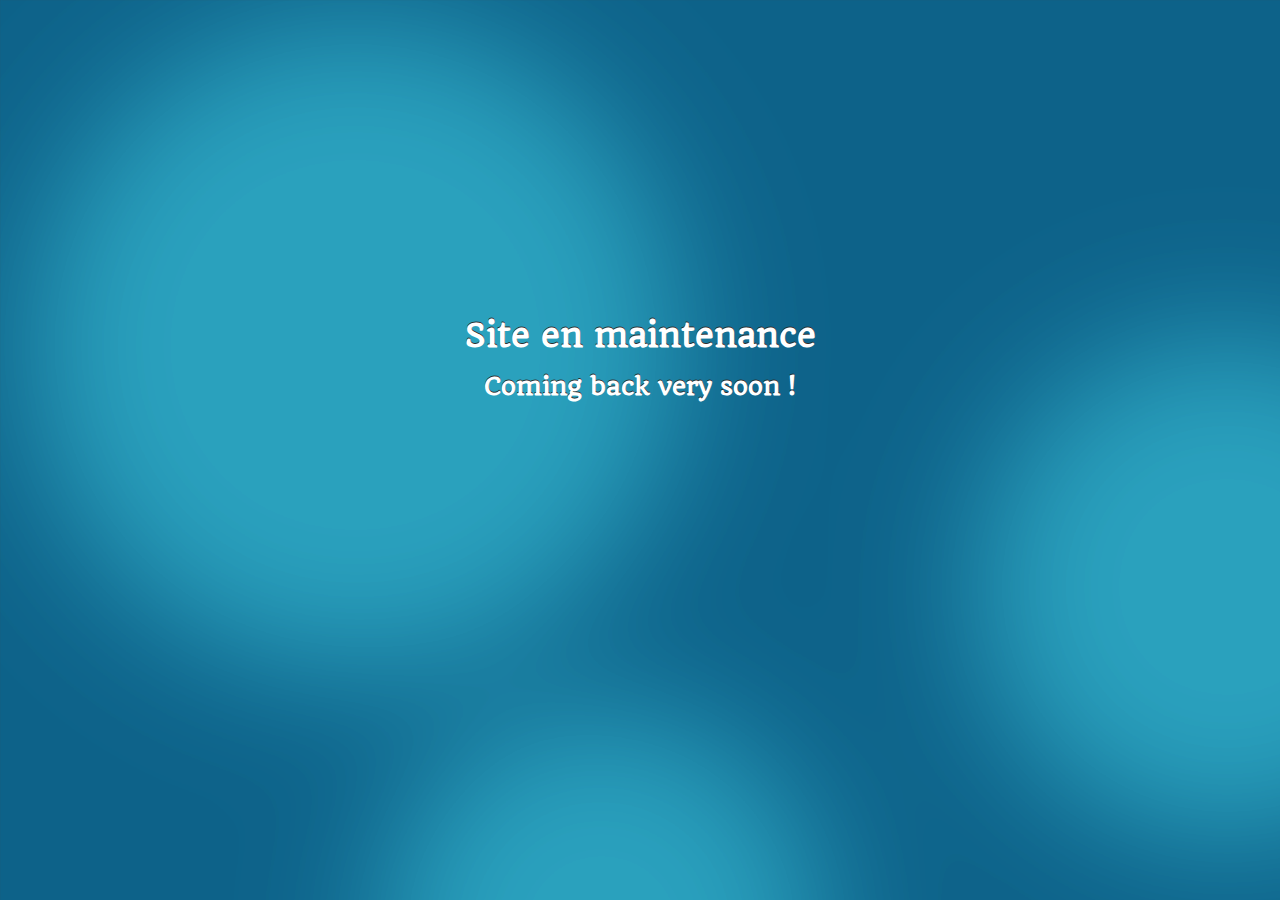
<file: index.html>
<!DOCTYPE html>
<html>
  <head>
    <title>Lionel Thonon - Accueil</title>
    <link rel="stylesheet" href="style.css">
    <!-- Police Titres: Quando-->
    <link href="http://fonts.googleapis.com/css?family=Quando" rel="stylesheet" type="text/css">
    <!-- Police Textes: Open Sans 400, 300, 600, 400 italique, 600 italique, 300 italique-->
    <link href="http://fonts.googleapis.com/css?family=Open+Sans:400,300,600,400italic,600italic,300italic" rel="stylesheet" type="text/css">
    <meta charset="UTF-8">
    <meta http-equiv="X-UA-Compatible" content="IE=edge,chrome=1">
    <meta name="description" content="Site internet personnel de Lionel Thonon">
    <meta name="viewport" content="width=device-width, initial-scale=1">
  </head>
  <body>
      
      <div id="fb-root"></div>
    <script>(function(d, s, id) {
      var js, fjs = d.getElementsByTagName(s)[0];
      if (d.getElementById(id)) return;
      js = d.createElement(s); js.id = id;
      js.src = "//connect.facebook.net/fr_FR/sdk.js#xfbml=1&version=v2.0";
      fjs.parentNode.insertBefore(js, fjs);
    }(document, 'script', 'facebook-jssdk'));</script>
      
      <div id="main">
        <h1 class="trans">Site en maintenance</h1>
        <h2 class="trans">Coming back very soon !</h2>
        <div class="fb-share-button" data-href="http://www.lionel-thonon.be/" data-layout="button_count"></div>
      </div>
      <div class="img"></div>
        <script src="main.js"></script>
    </body>
</html>
</file>
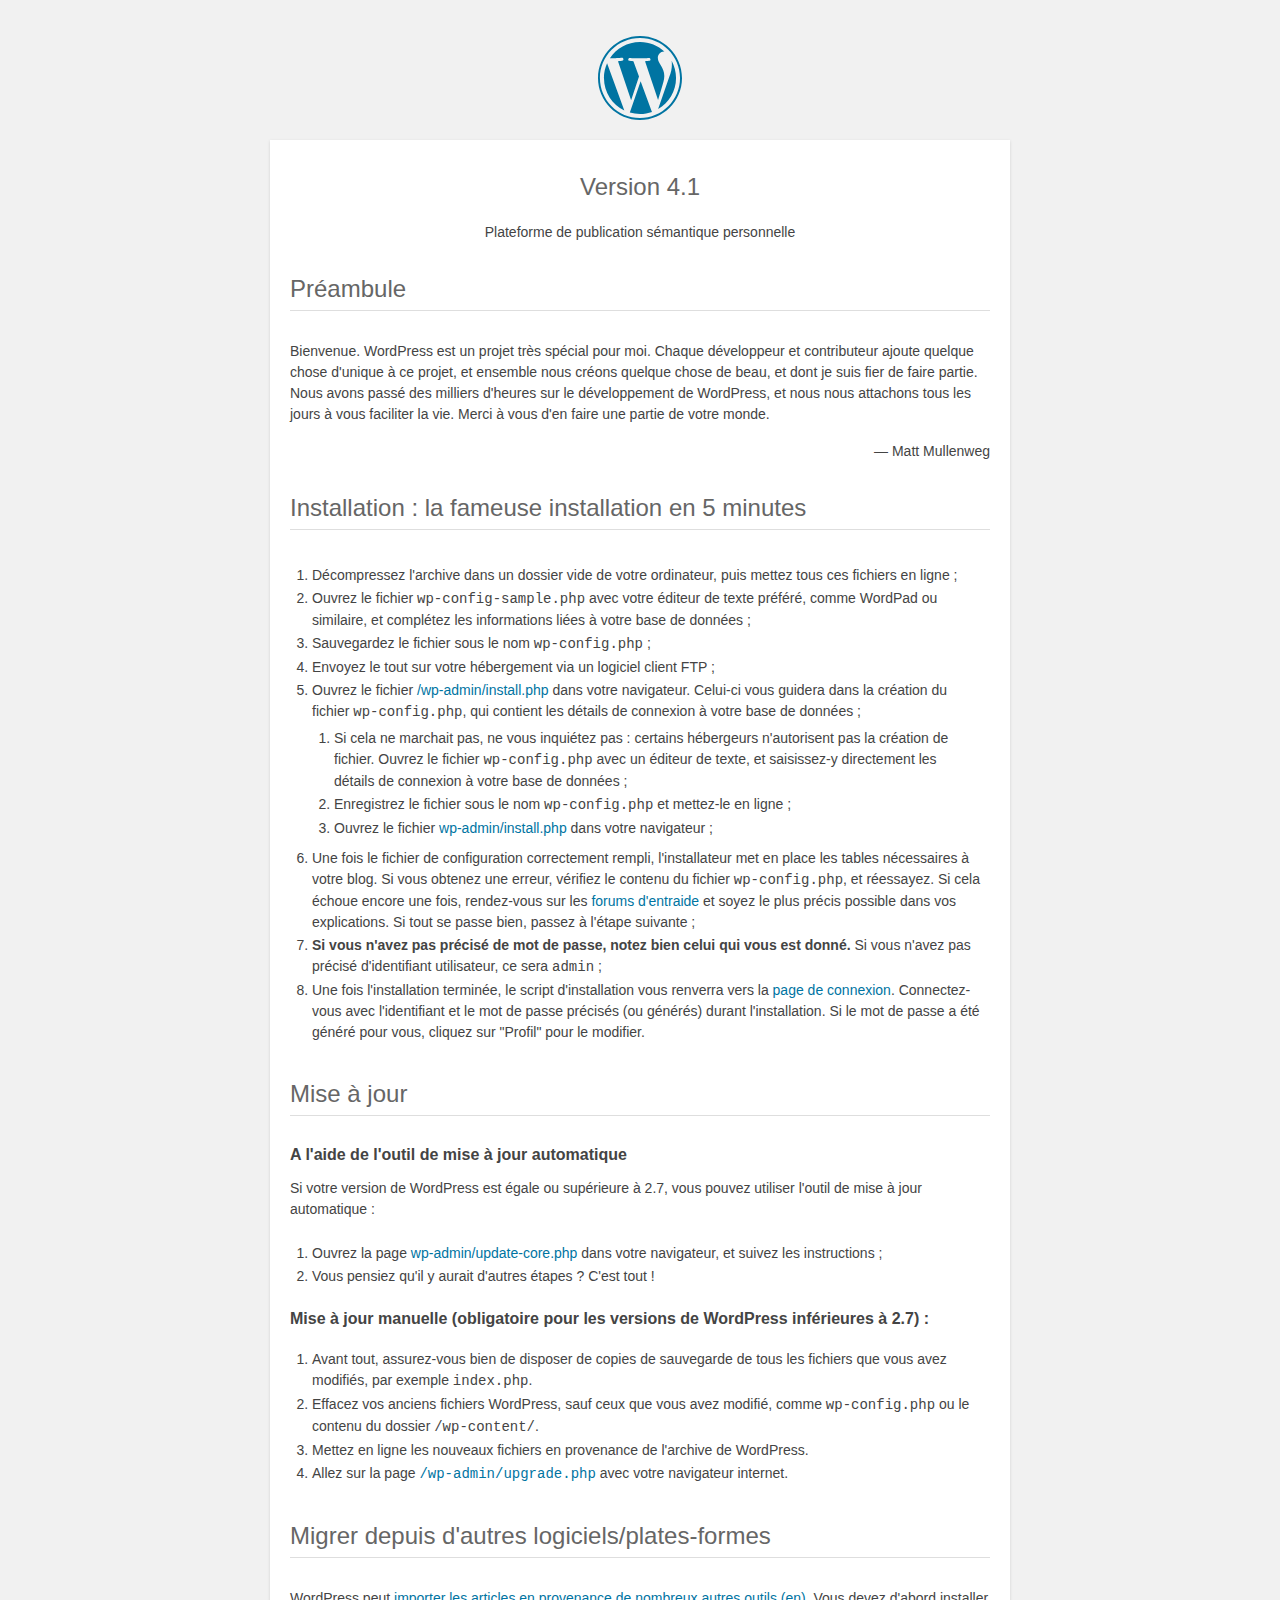
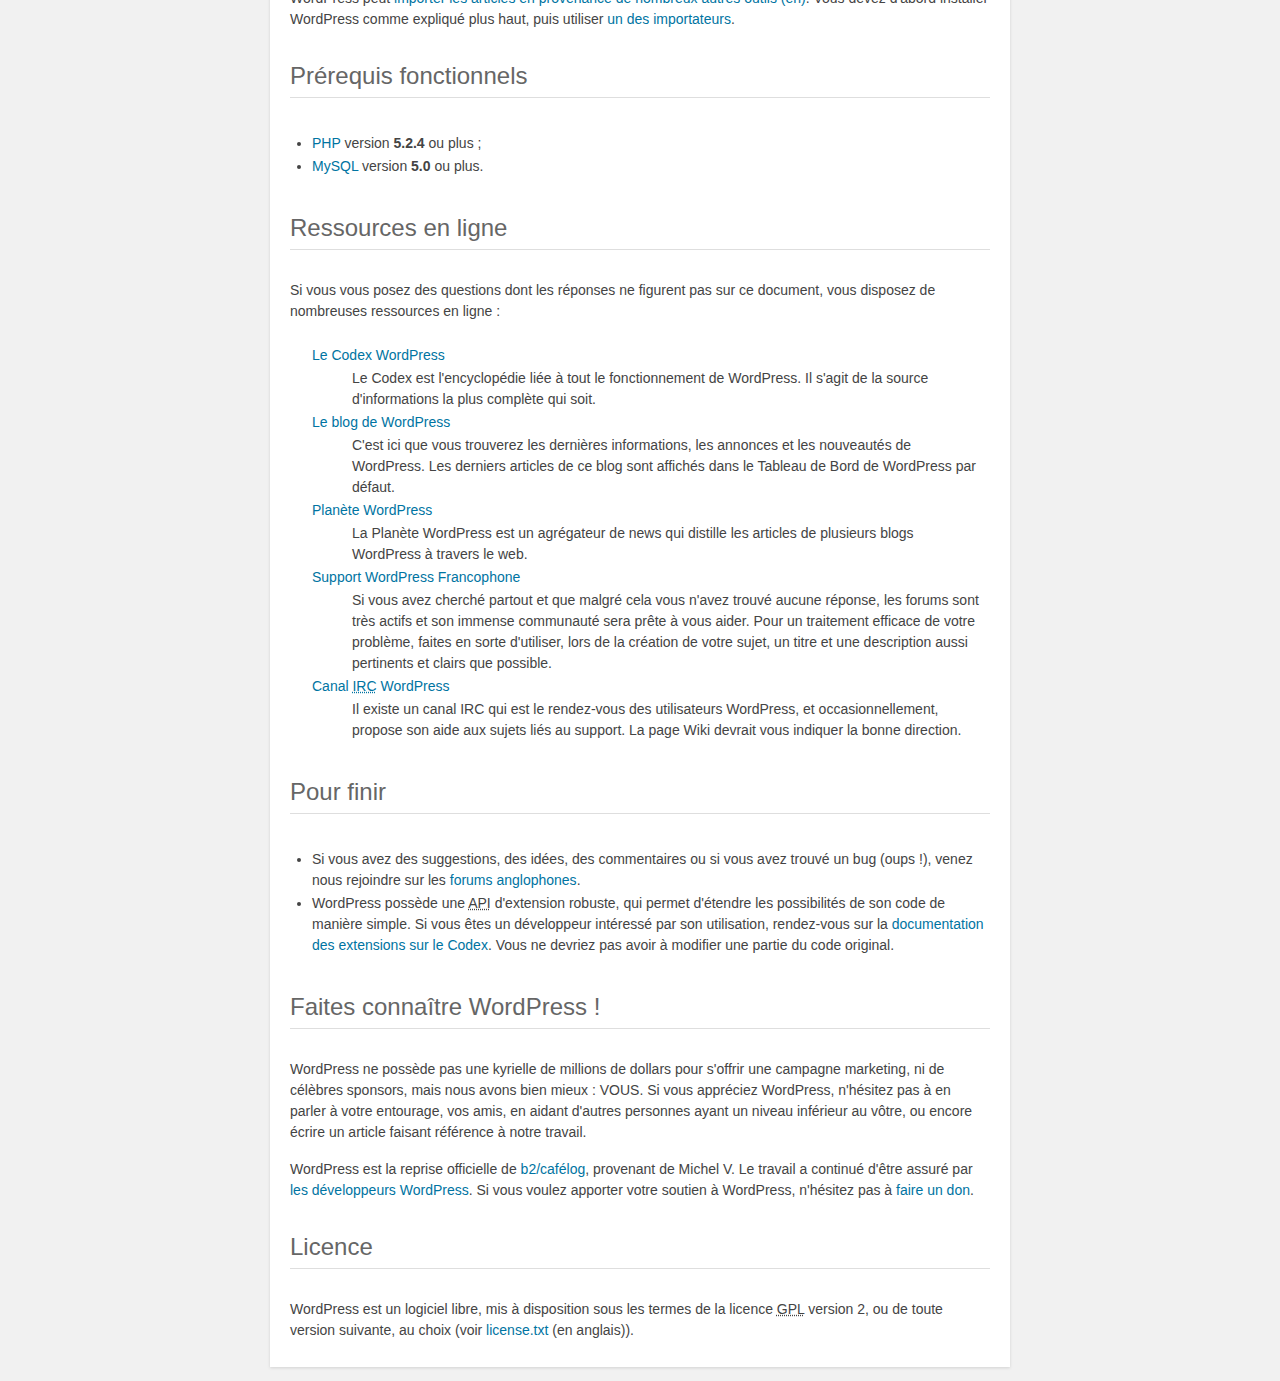
<file: readme.html>
<!DOCTYPE html> 
<html> 
<head>
    <meta name="viewport" content="width=device-width" /> 
	<meta http-equiv="Content-Type" content="text/html; charset=utf-8" />
	<title>WordPress &#8250; À lire</title>
	<link rel="stylesheet" href="wp-admin/css/install.css?ver=20100228" type="text/css" />
</head>
<body>
<h1 id="logo">
	<a href="https://wordpress.org/"><img alt="WordPress" src="wp-admin/images/wordpress-logo.png" /></a> 
	<br />Version 4.1

</h1>
<p style="text-align: center">Plateforme de publication sémantique personnelle</p>

<h1>Préambule</h1>
<p>Bienvenue. WordPress est un projet très spécial pour moi. Chaque développeur et contributeur ajoute quelque chose d'unique à ce projet, et ensemble nous créons quelque chose de beau, et dont je suis fier de faire partie. Nous avons passé des milliers d'heures sur le développement de WordPress, et nous nous attachons tous les jours à vous faciliter la vie. Merci à vous d'en faire une partie de votre monde.</p>
<p style="text-align: right">&#8212; Matt Mullenweg</p>

<h1>Installation : la fameuse installation en 5 minutes</h1>
<ol>
	<li>Décompressez l'archive dans un dossier vide de votre ordinateur, puis mettez tous ces fichiers en ligne ;</li>
	<li>Ouvrez le fichier <code>wp-config-sample.php</code> avec votre éditeur de texte préféré, comme WordPad ou similaire, et complétez les informations liées à votre base de données ;</li>
	<li>Sauvegardez le fichier sous le nom <code>wp-config.php</code> ;</li>
	<li>Envoyez le tout sur votre hébergement via un logiciel client FTP ;</li>
	<li>Ouvrez le fichier <span class="file"><a href="wp-admin/install.php">/wp-admin/install.php</a></span> dans votre navigateur. Celui-ci vous guidera dans la création du fichier <code>wp-config.php</code>, qui contient les détails de connexion à votre base de données ;
		<ol>
			<li>Si cela ne marchait pas, ne vous inquiétez pas : certains hébergeurs n'autorisent pas la création de fichier. Ouvrez le fichier <code>wp-config.php</code> avec un éditeur de texte, et saisissez-y directement les détails de connexion à votre base de données ;</li>
			<li>Enregistrez le fichier sous le nom <code>wp-config.php</code> et mettez-le en ligne ;</li>
			<li>Ouvrez le fichier  <span class="file"><a href="wp-admin/install.php">wp-admin/install.php</a></span> dans votre navigateur ;</li>
		</ol>
	</li>
	<li>Une fois le fichier de configuration correctement rempli, l'installateur met en place les tables nécessaires à votre blog. Si vous obtenez une erreur, vérifiez le contenu du fichier <span class="file"><code>wp-config.php</code></span>, et réessayez. Si cela échoue encore une fois, rendez-vous sur les <a href="http://www.WordPress-fr.net/support/">forums d'entraide</a> et soyez le plus précis possible dans vos explications. Si tout se passe bien, passez à l'étape suivante ;</li>
	<li><strong>Si vous n'avez pas précisé de mot de passe, notez bien celui qui vous est donné.</strong> Si vous n'avez pas précisé d'identifiant utilisateur, ce sera <code>admin</code> ;</li>
	<li>Une fois l'installation terminée, le script d'installation vous renverra vers la <a href="wp-login.php">page de connexion</a>. Connectez-vous avec l'identifiant et le mot de passe précisés (ou générés) durant l'installation. Si le mot de passe a été généré pour vous, cliquez sur "Profil" pour le modifier.</li>
</ol>

<h1>Mise à jour</h1>
<h2>A l'aide de l'outil de mise à jour automatique</h2>
<p>Si votre version de WordPress est égale ou supérieure à 2.7, vous pouvez utiliser l'outil de mise à jour automatique&nbsp;:</p>
<ol>
	<li>Ouvrez la page <span class="file"><a href="wp-admin/update-core.php">wp-admin/update-core.php</a></span> dans votre navigateur, et suivez les instructions&nbsp;;</li>
	<li>Vous pensiez qu'il y aurait d'autres étapes ? C'est tout !</li>
</ol>

<h2>Mise à jour manuelle (obligatoire pour les versions de WordPress inférieures à 2.7) :</h2>
<ol>
	<li>Avant tout, assurez-vous bien de disposer de copies de sauvegarde de tous les fichiers que vous avez modifiés, par exemple <code>index.php</code>.</li>
	<li>Effacez vos anciens fichiers WordPress, sauf ceux que vous avez modifié, comme <span class="file"><code>wp-config.php</code></span> ou le contenu du dossier <span class="file"><code>/wp-content/</code></span>.</li>
	<li>Mettez en ligne les nouveaux fichiers en provenance de l'archive de WordPress.</li>
	<li>Allez sur la page <code><span class="file"><a href="wp-admin/upgrade.php">/wp-admin/upgrade.php</a></span></code> avec votre navigateur internet.</li>
</ol>

<h1>Migrer depuis d'autres logiciels/plates-formes</h1> 
<p>WordPress peut <a href="http://codex.wordpress.org/Importing_Content">importer les articles en provenance de nombreux autres outils (en)</a>. Vous devez d'abord installer WordPress comme expliqué plus haut, puis utiliser <a href="wp-admin/import.php" title="Importer dans WordPress">un des importateurs</a>.</p>

<h1>Prérequis fonctionnels</h1> 
<ul>
	<li><a href="http://php.net/">PHP</a> version <strong>5.2.4</strong> ou plus ;</li>
	<li><a href="http://www.mysql.com/">MySQL</a> version <strong>5.0</strong> ou plus.</li>
</ul>

<h1>Ressources en ligne</h1>
<p>Si vous vous posez des questions dont les réponses ne figurent pas sur ce document, vous disposez de nombreuses ressources en ligne :</p>
<dl>
	<dt><a href="http://codex.wordpress.org/">Le Codex WordPress</a></dt>
		<dd>Le Codex est l'encyclopédie liée à tout le fonctionnement de WordPress. Il s'agit de la source d'informations la plus complète qui soit.</dd>
	<dt><a href="https://wordpress.org/blog/">Le blog de WordPress</a></dt>
		<dd>C'est ici que vous trouverez les dernières informations, les annonces et les nouveautés de WordPress. Les derniers articles de ce blog sont affichés dans le Tableau de Bord de WordPress par défaut.</dd>
	 <dt><a href="http://planet.wordpress.org/">Planète WordPress</a></dt>
		<dd>La Planète WordPress est un agrégateur de news qui distille les articles de plusieurs blogs WordPress à travers le web.</dd>
	<dt><a href="http://wordpress-fr.net/support/">Support WordPress Francophone</a></dt>
		<dd>Si vous avez cherché partout et que malgré cela vous n'avez trouvé aucune réponse, les forums sont très actifs et son immense communauté sera prête à vous aider. Pour un traitement efficace de votre problème, faites en sorte d'utiliser, lors de la création de votre sujet, un titre et une description aussi pertinents et clairs que possible.</dd>
	 <dt><a href="http://codex.wordpress.org/IRC">Canal <abbr title="Internet Relay Chat">IRC</abbr> WordPress</a></dt>
		<dd>Il existe un canal IRC qui est le rendez-vous des utilisateurs WordPress, et occasionnellement, propose son aide aux sujets liés au support. La page Wiki devrait vous indiquer la bonne direction.</dd>
</dl>

<h1>Pour finir</h1>
<ul>
	<li>Si vous avez des suggestions, des idées, des commentaires ou si vous avez trouvé un bug (oups !), venez nous rejoindre sur les <a href="https://wordpress.org/support/">forums anglophones</a>.</li>
	<li>WordPress possède une <abbr title="Application Programming Interface">API</abbr> d'extension robuste, qui permet d'étendre les possibilités de son code de manière simple. Si vous êtes un développeur intéressé par son utilisation, rendez-vous sur la <a href="http://codex.wordpress.org/Plugin_API">documentation des extensions sur le Codex</a>. Vous ne devriez pas avoir à modifier une partie du code original.</li>
</ul>

<h1>Faites connaître WordPress !</h1>
<p>WordPress ne possède pas une kyrielle de millions de dollars pour s'offrir une campagne marketing, ni de célèbres sponsors, mais nous avons bien mieux : VOUS. Si vous appréciez WordPress, n'hésitez pas à en parler à votre entourage, vos amis, en aidant d'autres personnes ayant un niveau inférieur au vôtre, ou encore écrire un article faisant référence à notre travail.</p>

<p>WordPress est la reprise officielle de <a href="http://cafelog.com/">b2/caf&eacute;log</a>, provenant de Michel V. Le travail a continué d'être assuré par <a href="https://wordpress.org/about/">les développeurs WordPress</a>. Si vous voulez apporter votre soutien à WordPress, n'hésitez pas à <a href="https://wordpress.org/donate/">faire un don</a>.</p>

<h1>Licence</h1>
<p>WordPress est un logiciel libre, mis à disposition sous les termes de la licence <abbr title="GNU Public License">GPL</abbr> version 2, ou de toute version suivante, au choix (voir <a href="license.txt">license.txt</a> (en anglais)).</p>

</body>
</html>
</file>
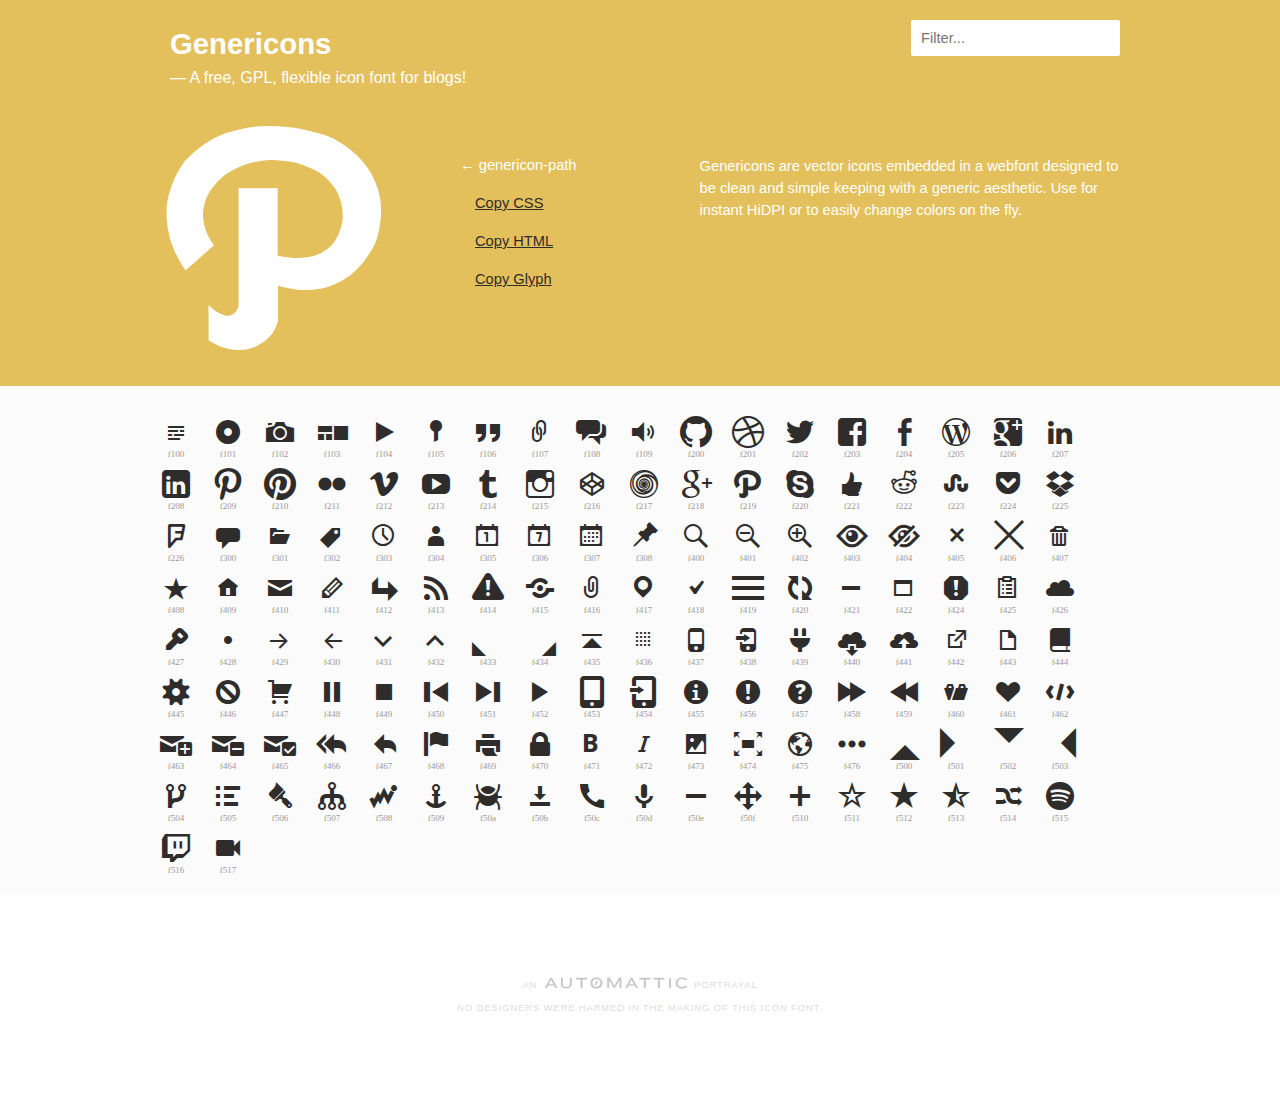
<file: wp-content/themes/twentyfifteen/genericons/example.html>
<!DOCTYPE html>
<html>
<head>
<title>Genericons</title>
<link rel="stylesheet" href="genericons.css">
<script type="text/javascript" src="https://ajax.googleapis.com/ajax/libs/jquery/1.7.2/jquery.min.js"></script>
<style type="text/css">
/**
 * Example page CSS
 */

body {
	font-family: sans-serif;
	line-height: 1.5;
	margin: 0;
	color: #2f2d2c;
	background: #fff;
	font-size: 11pt;
}

a {
	color: #2f2d2c;
}

h4 {
	margin-top: 40px;
}

#iconlist {
	clear: both;
	margin-bottom: 20px;
}

#iconlist div {
	padding: 10px;
	overflow: hidden;
	white-space: nowrap;
	font-size: 32px;
	line-height: 1;
	position: relative;
	width: 32px;
	height: 32px;
}

#iconlist div:before {
	margin-right: 20px;
}

#iconlist div:hover {
	cursor: pointer;
	color: #e4c05c;
}

#primary {
	background: #e4c05c;
	overflow: hidden;
}

#content {
	position: relative;
	color: #fff;
	max-width: 980px;
	padding: 0 10px;
	margin: 0 auto;
}

#icons {
	background: #fbfbfb;
}

#icons #iconlist {
	max-width: 980px;
	box-sizing: border-box;
	-moz-box-sizing:border-box;
	-webkit-box-sizing:border-box;
	padding: 20px 0;
	margin: 0 auto;
}

#glyph {
	float: left;
	width: 50%;
	box-sizing: border-box;
	-moz-box-sizing:border-box;
	-webkit-box-sizing:border-box;
	-ms-box-sizing:border-box;
	padding: 20px 0;
}

#glyph .info {
	float: right;
	width: 180px;
	padding: 36px 0 0 0;
}

#glyph .info a {
	color: #2f2d2c;
	display: block;
	padding: 8px 0 8px 15px;
}

#glyph .info strong {
	font-weight: normal;
	display: block;
	padding: 8px 0;
}

#glyph .genericon {
	font-size: 256px;
	width: 256px;
	height: 256px;
	overflow: visible;
	float: left;
}

.description {
	margin-top: 50px;
	width: 48%;
	float: right;
	padding-left: 40px;
	margin-left: 2%;
	box-sizing: border-box;
	-moz-box-sizing:border-box;
	-webkit-box-sizing:border-box;
	-ms-box-sizing:border-box;
	background-size: 4px 4px;
}

#primary h2 {
	color: white;
	margin: 0 auto;
	padding: 22px 0 0 20px;
	max-width: 980px;
	font-size: 2em;
}

#primary h2 span {
	display: block;
	font-weight: normal;
	font-size: 12pt;
}

#footer {
	clear: both;
	max-width: 980px;
	margin: 80px auto;
	text-align: center;
	text-transform: uppercase;
	letter-spacing: .1em;
	font-size: 7pt;
	color: #ddd;
}

#footer a {
	color: #ccc;
	display: inline-block;
	width: 150px;
	overflow: hidden;
	text-indent: 100%;
	position: relative;
	top: 2px;
	opacity: .3;
	background-repeat: no-repeat;
	background-position: center top;
	background-image: url('[data-uri]');
}

#footer a:hover {
	opacity: 1;
}

pre, code {
	font: 14px/1.5 monospace;
}

.code {
	display: block;
	font: 14px/1.5 monospace;
	width: 600px;
	white-space: pre;
	border: 1px solid #ccc;
	padding: 10px;
	overflow: auto;
	min-height: 110px;
}

#iconlist .new, #iconlist .update {
	position: relative;
}

#iconlist .new:after, #iconlist .update:after {
	color: #e4c05c;
	display: block;
	content: "NEW";
	font: bold 8px/1 sans-serif;
	position: absolute;
	top: 0px;
	text-align: center;
	z-index: 10;
	width: 100%;
}

#iconlist .update:after {
	content: "UPDATE";
	left: -1px;
}

body.searching #iconlist span.update:after, body.searching #iconlist span.new:after {
	display: none;
}

#search {
	border: 0;
	border-radius: 2px;
	position: absolute;
	right: 20px;
	font: 11pt sans-serif;
	padding: 10px;
	top: 20px;
	background: rgba(255,255,255,.8);
}

#search:focus {
	background: #fff;
	outline: none;
}

.genericon-404 {
	display: none !important; /* This is an easter egg */
}

.genericon:after {
	content: attr(alt);
	display: block;
	font-size: 9px;
	color: #999;
	text-align: center;
}

.hideUACs.genericon:after {
	content: none;
}


@media only screen and ( max-width: 900px ) {

	#glyph {
		float: none;
		width: 100%;
	}

	#glyph .info {
		width: 30%;
	}
	#glyph .genericon {
		width: 70%;
	}

	.description {
		clear: both;
		width: 100%;
		background: none;
		padding-left: 0;
		float: none;
	}

}
</style>
<script type="text/javascript">
/**
 * Example page JS
 */

function copyToClipboard ( text, copyMode ) {
	if ( copyMode == "css" ) {
		window.prompt( "Copy this, then paste in your CSS :before selector.", text );
	} else if ( copyMode == "html" ) {
		window.prompt( "Copy this, then paste in your HTML.", text );
	} else {
		window.prompt( "Copy this, then paste in your Photoshop textfield.", text );
	}
}

function pickRandomIcon() {
	var divs = jQuery("#iconlist div").get().sort(function(){
			return Math.round(Math.random())-0.5;
		}).slice(0,1);

	attr = jQuery(divs).attr('alt');
	cssclass = jQuery(divs).attr('class');
	displayGlyph( attr, cssclass );

}

function displayGlyph( attr, cssclass ) {

	// set permalink
	var permalink = cssclass.split(' genericon-')[1];
	window.location.hash = permalink;

	// css copy string
	csstext = "content: \'\\" + attr + "';";

	// html copy string
	htmltext = '<span class="' + cssclass + '"></span>';

	// glyph copy string
	glyphtemp = "&#x" + attr + ";";
	jQuery('#temp').html( glyphtemp );
	glyphtext = jQuery('#temp').text();

	// final output
	output = '<div class="' + cssclass + '"></div>'
	+ '<div class="info">'
		+ '<strong>&larr; ' + cssclass.split( ' ' )[1] + '</strong>'
		+ '<a href="javascript:copyToClipboard(csstext, \'css\')">Copy CSS</a>'
		+ '<a href="javascript:copyToClipboard(htmltext, \'html\')">Copy HTML</a>'
		+ '<a href="javascript:copyToClipboard(glyphtext)">Copy Glyph</a>'
	+ '</div>';

	jQuery( '#glyph' ).html( output );

}

function sortUnicode ( a, b ) {
	var numberA = jQuery(a).attr('alt').replace('f', '');
	var numberB = jQuery(b).attr('alt').replace('f', '');
	var contentA =parseInt( numberA, 16 );
	var contentB =parseInt( numberB, 16 );
	return (contentA < contentB) ? -1 : (contentA > contentB) ? 1 : 0;
}

jQuery(document).ready(function() {

	// pick random icon if no permalink, otherwise go to permalink
	if ( window.location.hash ) {
		permalink = "genericon-" + window.location.hash.split('#')[1];
		attr = jQuery( '.' + permalink ).attr( 'alt' );
		cssclass = jQuery( '.' + permalink ).attr('class');
		displayGlyph( attr, cssclass );
	} else {
		pickRandomIcon();
	}

	jQuery( '#iconlist div' ).click(function() {

		attr = jQuery( this ).attr( 'alt' );
		cssclass = jQuery( this ).attr( 'class' );

		displayGlyph( attr, cssclass );

	});

	var $rows = jQuery('#iconlist div');
	jQuery('#search').keyup(function() {

		// remove update text when using search
		jQuery('body').addClass('searching');

	    var val = jQuery.trim(jQuery(this).val()).replace(/ +/g, ' ').toLowerCase();

	    $rows.show().filter(function() {
	        var text = jQuery(this).text().replace(/\s+/g, ' ').toLowerCase();
	        return !~text.indexOf(val);
	    }).hide();
	});

	jQuery('input#search').focus();

	// sort based on number
	jQuery('#iconlist div').sort( sortUnicode ).appendTo('#iconlist');

});

function toggleUACs() {
	jQuery('.genericon').toggleClass('hideUACs');
}
</script>
</head>

<body>

<div id="main">

	<div id="primary">
		<div id="content">

			<h2>Genericons <span>&mdash; A free, GPL, flexible icon font for blogs!</span></h2>

			<input placeholder="Filter..." name="search" id="search" type="text" value="" maxlength="150" />

			<div id="glyph">
			</div>

			<div class="description">
				<p>Genericons are vector icons embedded in a webfont designed to be clean and simple keeping with a generic aesthetic. Use for instant HiDPI or to easily change colors on the fly.</p>
			</div>

		</div>
	</div>

	<div id="icons">
		<div id="iconlist">

			<!-- note, the text inside the HTML elements is purely for the seach -->

			<div alt="f423" class="genericon genericon-404" title="genericon-404">404</div>

			<div alt="f508" class="genericon genericon-activity" title="genericon-activity">activity</div>

			<div alt="f509" class="genericon genericon-anchor" title="genericon-anchor">anchor</div>

			<div alt="f101" class="genericon genericon-aside" title="genericon-aside">aside</div>

			<div alt="f416" class="genericon genericon-attachment" title="genericon-attachment">attachment</div>

			<div alt="f109" class="genericon genericon-audio" title="genericon-audio">audio</div>

			<div alt="f471" class="genericon genericon-bold" title="genericon-bold">bold</div>

			<div alt="f444" class="genericon genericon-book" title="genericon-book">book</div>

			<div alt="f50a" class="genericon genericon-bug" title="genericon-bug">bug</div>

			<div alt="f447" class="genericon genericon-cart" title="genericon-cart">cart</div>

			<div alt="f301" class="genericon genericon-category" title="genericon-category">category</div>

			<div alt="f108" class="genericon genericon-chat" title="genericon-chat">chat</div>

			<div alt="f418" class="genericon genericon-checkmark" title="genericon-checkmark">checkmark</div>

			<div alt="f405" class="genericon genericon-close" title="genericon-close">close</div>

			<div alt="f406" class="genericon genericon-close-alt" title="genericon-close-alt">close-alt</div>

			<div alt="f426" class="genericon genericon-cloud" title="genericon-cloud">cloud</div>

			<div alt="f440" class="genericon genericon-cloud-download" title="genericon-cloud-download">cloud-download</div>

			<div alt="f441" class="genericon genericon-cloud-upload" title="genericon-cloud-upload">cloud-upload</div>

			<div alt="f462" class="genericon genericon-code" title="genericon-code">code</div>

			<div alt="f216" class="genericon genericon-codepen" title="genericon-codepen">codepen</div>

			<div alt="f445" class="genericon genericon-cog" title="genericon-cog">cog</div>

			<div alt="f432" class="genericon genericon-collapse" title="genericon-collapse">collapse</div>

			<div alt="f300" class="genericon genericon-comment" title="genericon-comment">comment</div>

			<div alt="f305" class="genericon genericon-day" title="genericon-day">day</div>

			<div alt="f221" class="genericon genericon-digg" title="genericon-digg">digg</div>

			<div alt="f443" class="genericon genericon-document" title="genericon-document">document</div>

			<div alt="f428" class="genericon genericon-dot" title="genericon-dot">dot</div>

			<div alt="f502" class="genericon genericon-downarrow" title="genericon-downarrow">downarrow</div>

			<div alt="f50b" class="genericon genericon-download" title="genericon-download">download</div>

			<div alt="f436" class="genericon genericon-draggable" title="genericon-draggable">draggable</div>

			<div alt="f201" class="genericon genericon-dribbble" title="genericon-dribbble">dribbble</div>

			<div alt="f225" class="genericon genericon-dropbox" title="genericon-dropbox">dropbox</div>

			<div alt="f433" class="genericon genericon-dropdown" title="genericon-dropdown">dropdown</div>

			<div alt="f434" class="genericon genericon-dropdown-left" title="genericon-dropdown-left">dropdown-left</div>

			<div alt="f411" class="genericon genericon-edit" title="genericon-edit">edit</div>

			<div alt="f476" class="genericon genericon-ellipsis" title="genericon-ellipsis">ellipsis</div>

			<div alt="f431" class="genericon genericon-expand" title="genericon-expand">expand</div>

			<div alt="f442" class="genericon genericon-external" title="genericon-external">external</div>

			<div alt="f203" class="genericon genericon-facebook" title="genericon-facebook">facebook</div>

			<div alt="f204" class="genericon genericon-facebook-alt" title="genericon-facebook-alt">facebook-alt</div>

			<div alt="f458" class="genericon genericon-fastforward" title="genericon-fastforward">fastforward</div>

			<div alt="f413" class="genericon genericon-feed" title="genericon-feed">feed</div>

			<div alt="f468" class="genericon genericon-flag" title="genericon-flag">flag</div>

			<div alt="f211" class="genericon genericon-flickr" title="genericon-flickr">flickr</div>

			<div alt="f226" class="genericon genericon-foursquare" title="genericon-foursquare">foursquare</div>

			<div alt="f474" class="genericon genericon-fullscreen" title="genericon-fullscreen">fullscreen</div>

			<div alt="f103" class="genericon genericon-gallery" title="genericon-gallery">gallery</div>

			<div alt="f200" class="genericon genericon-github" title="genericon-github">github</div>

			<div alt="f206" class="genericon genericon-googleplus" title="genericon-googleplus">googleplus</div>

			<div alt="f218" class="genericon genericon-googleplus-alt" title="genericon-googleplus-alt">googleplus-alt</div>

			<div alt="f50c" class="genericon genericon-handset" title="genericon-handset">handset</div>

			<div alt="f461" class="genericon genericon-heart" title="genericon-heart">heart</div>

			<div alt="f457" class="genericon genericon-help" title="genericon-help">help</div>

			<div alt="f404" class="genericon genericon-hide" title="genericon-hide">hide</div>

			<div alt="f505" class="genericon genericon-hierarchy" title="genericon-hierarchy">hierarchy</div>

			<div alt="f409" class="genericon genericon-home" title="genericon-home">home</div>

			<div alt="f102" class="genericon genericon-image" title="genericon-image">image</div>

			<div alt="f455" class="genericon genericon-info" title="genericon-info">info</div>

			<div alt="f215" class="genericon genericon-instagram" title="genericon-instagram">instagram</div>

			<div alt="f472" class="genericon genericon-italic" title="genericon-italic">italic</div>

			<div alt="f427" class="genericon genericon-key" title="genericon-key">key</div>

			<div alt="f503" class="genericon genericon-leftarrow" title="genericon-leftarrow">leftarrow</div>

			<div alt="f107" class="genericon genericon-link" title="genericon-link">link</div>

			<div alt="f207" class="genericon genericon-linkedin" title="genericon-linkedin">linkedin</div>

			<div alt="f208" class="genericon genericon-linkedin-alt" title="genericon-linkedin-alt">linkedin-alt</div>

			<div alt="f417" class="genericon genericon-location" title="genericon-location">location</div>

			<div alt="f470" class="genericon genericon-lock" title="genericon-lock">lock</div>

			<div alt="f410" class="genericon genericon-mail" title="genericon-mail">mail</div>

			<div alt="f422" class="genericon genericon-maximize" title="genericon-maximize">maximize</div>

			<div alt="f419" class="genericon genericon-menu" title="genericon-menu">menu</div>

			<div alt="f50d" class="genericon genericon-microphone" title="genericon-microphone">microphone</div>

			<div alt="f421" class="genericon genericon-minimize" title="genericon-minimize">minimize</div>

			<div alt="f50e" class="genericon genericon-minus" title="genericon-minus">minus</div>

			<div alt="f307" class="genericon genericon-month" title="genericon-month">month</div>

			<div alt="f50f" class="genericon genericon-move" title="genericon-move">move</div>

			<div alt="f429" class="genericon genericon-next" title="genericon-next">next</div>

			<div alt="f456" class="genericon genericon-notice" title="genericon-notice">notice</div>

			<div alt="f506" class="genericon genericon-paintbrush" title="genericon-paintbrush">paintbrush</div>

			<div alt="f219" class="genericon genericon-path" title="genericon-path">path</div>

			<div alt="f448" class="genericon genericon-pause" title="genericon-pause">pause</div>

			<div alt="f437" class="genericon genericon-phone" title="genericon-phone">phone</div>

			<div alt="f473" class="genericon genericon-picture" title="genericon-picture">picture</div>

			<div alt="f308" class="genericon genericon-pinned" title="genericon-pinned">pinned</div>

			<div alt="f209" class="genericon genericon-pinterest" title="genericon-pinterest">pinterest</div>

			<div alt="f210" class="genericon genericon-pinterest-alt" title="genericon-pinterest-alt">pinterest-alt</div>

			<div alt="f452" class="genericon genericon-play" title="genericon-play">play</div>

			<div alt="f439" class="genericon genericon-plugin" title="genericon-plugin">plugin</div>

			<div alt="f510" class="genericon genericon-plus" title="genericon-plus">plus</div>

			<div alt="f224" class="genericon genericon-pocket" title="genericon-pocket">pocket</div>

			<div alt="f217" class="genericon genericon-polldaddy" title="genericon-polldaddy">polldaddy</div>

			<div alt="f460" class="genericon genericon-portfolio" title="genericon-portfolio">portfolio</div>

			<div alt="f430" class="genericon genericon-previous" title="genericon-previous">previous</div>

			<div alt="f469" class="genericon genericon-print" title="genericon-print">print</div>

			<div alt="f106" class="genericon genericon-quote" title="genericon-quote">quote</div>

			<div alt="f511" class="genericon genericon-rating-empty" title="genericon-rating-empty">rating-empty</div>

			<div alt="f512" class="genericon genericon-rating-full" title="genericon-rating-full">rating-full</div>

			<div alt="f513" class="genericon genericon-rating-half" title="genericon-rating-half">rating-half</div>

			<div alt="f222" class="genericon genericon-reddit" title="genericon-reddit">reddit</div>

			<div alt="f420" class="genericon genericon-refresh" title="genericon-refresh">refresh</div>

			<div alt="f412" class="genericon genericon-reply" title="genericon-reply">reply</div>

			<div alt="f466" class="genericon genericon-reply-alt" title="genericon-reply-alt">reply-alt</div>

			<div alt="f467" class="genericon genericon-reply-single" title="genericon-reply-single">reply-single</div>

			<div alt="f459" class="genericon genericon-rewind" title="genericon-rewind">rewind</div>

			<div alt="f501" class="genericon genericon-rightarrow" title="genericon-rightarrow">rightarrow</div>

			<div alt="f400" class="genericon genericon-search" title="genericon-search">search</div>

			<div alt="f438" class="genericon genericon-send-to-phone" title="genericon-send-to-phone">send-to-phone</div>

			<div alt="f454" class="genericon genericon-send-to-tablet" title="genericon-send-to-tablet">send-to-tablet</div>

			<div alt="f415" class="genericon genericon-share" title="genericon-share">share</div>

			<div alt="f403" class="genericon genericon-show" title="genericon-show">show</div>

			<div alt="f514" class="genericon genericon-shuffle" title="genericon-shuffle">shuffle</div>

			<div alt="f507" class="genericon genericon-sitemap" title="genericon-sitemap">sitemap</div>

			<div alt="f451" class="genericon genericon-skip-ahead" title="genericon-skip-ahead">skip-ahead</div>

			<div alt="f450" class="genericon genericon-skip-back" title="genericon-skip-back">skip-back</div>

			<div alt="f220" class="genericon genericon-skype" title="genericon-skype">skype</div>

			<div alt="f424" class="genericon genericon-spam" title="genericon-spam">spam</div>

			<div alt="f515" class="genericon genericon-spotify" title="genericon-spotify">spotify</div>

			<div alt="f100" class="genericon genericon-standard" title="genericon-standard">standard</div>

			<div alt="f408" class="genericon genericon-star" title="genericon-star">star</div>

			<div alt="f105" class="genericon genericon-status" title="genericon-status">status</div>

			<div alt="f449" class="genericon genericon-stop" title="genericon-stop">stop</div>

			<div alt="f223" class="genericon genericon-stumbleupon" title="genericon-stumbleupon">stumbleupon</div>

			<div alt="f463" class="genericon genericon-subscribe" title="genericon-subscribe">subscribe</div>

			<div alt="f465" class="genericon genericon-subscribed" title="genericon-subscribed">subscribed</div>

			<div alt="f425" class="genericon genericon-summary" title="genericon-summary">summary</div>

			<div alt="f453" class="genericon genericon-tablet" title="genericon-tablet">tablet</div>

			<div alt="f302" class="genericon genericon-tag" title="genericon-tag">tag</div>

			<div alt="f303" class="genericon genericon-time" title="genericon-time">time</div>

			<div alt="f435" class="genericon genericon-top" title="genericon-top">top</div>

			<div alt="f407" class="genericon genericon-trash" title="genericon-trash">trash</div>

			<div alt="f214" class="genericon genericon-tumblr" title="genericon-tumblr">tumblr</div>

			<div alt="f516" class="genericon genericon-twitch" title="genericon-twitch">twitch</div>

			<div alt="f202" class="genericon genericon-twitter" title="genericon-twitter">twitter</div>

			<div alt="f446" class="genericon genericon-unapprove" title="genericon-unapprove">unapprove</div>

			<div alt="f464" class="genericon genericon-unsubscribe" title="genericon-unsubscribe">unsubscribe</div>

			<div alt="f401" class="genericon genericon-unzoom" title="genericon-unzoom">unzoom</div>

			<div alt="f500" class="genericon genericon-uparrow" title="genericon-uparrow">uparrow</div>

			<div alt="f304" class="genericon genericon-user" title="genericon-user">user</div>

			<div alt="f104" class="genericon genericon-video" title="genericon-video">video</div>

			<div alt="f517" class="genericon genericon-videocamera" title="genericon-videocamera">videocamera</div>

			<div alt="f212" class="genericon genericon-vimeo" title="genericon-vimeo">vimeo</div>

			<div alt="f414" class="genericon genericon-warning" title="genericon-warning">warning</div>

			<div alt="f475" class="genericon genericon-website" title="genericon-website">website</div>

			<div alt="f306" class="genericon genericon-week" title="genericon-week">week</div>

			<div alt="f205" class="genericon genericon-wordpress" title="genericon-wordpress">wordpress</div>

			<div alt="f504" class="genericon genericon-xpost" title="genericon-xpost">xpost</div>

			<div alt="f213" class="genericon genericon-youtube" title="genericon-youtube">youtube</div>

			<div alt="f402" class="genericon genericon-zoom" title="genericon-zoom">zoom</div>


		</div>

		<div id="temp" style="display: none;"></div>

	</div>

	<div id="footer">

		<p>An <a href="http://automattic.com" rel="nofollow">Automattic</a> Portrayal</p>
		<p>No designers were harmed in the making of this icon font.</p>


	</div>

</div>

</body>
</html>
</file>
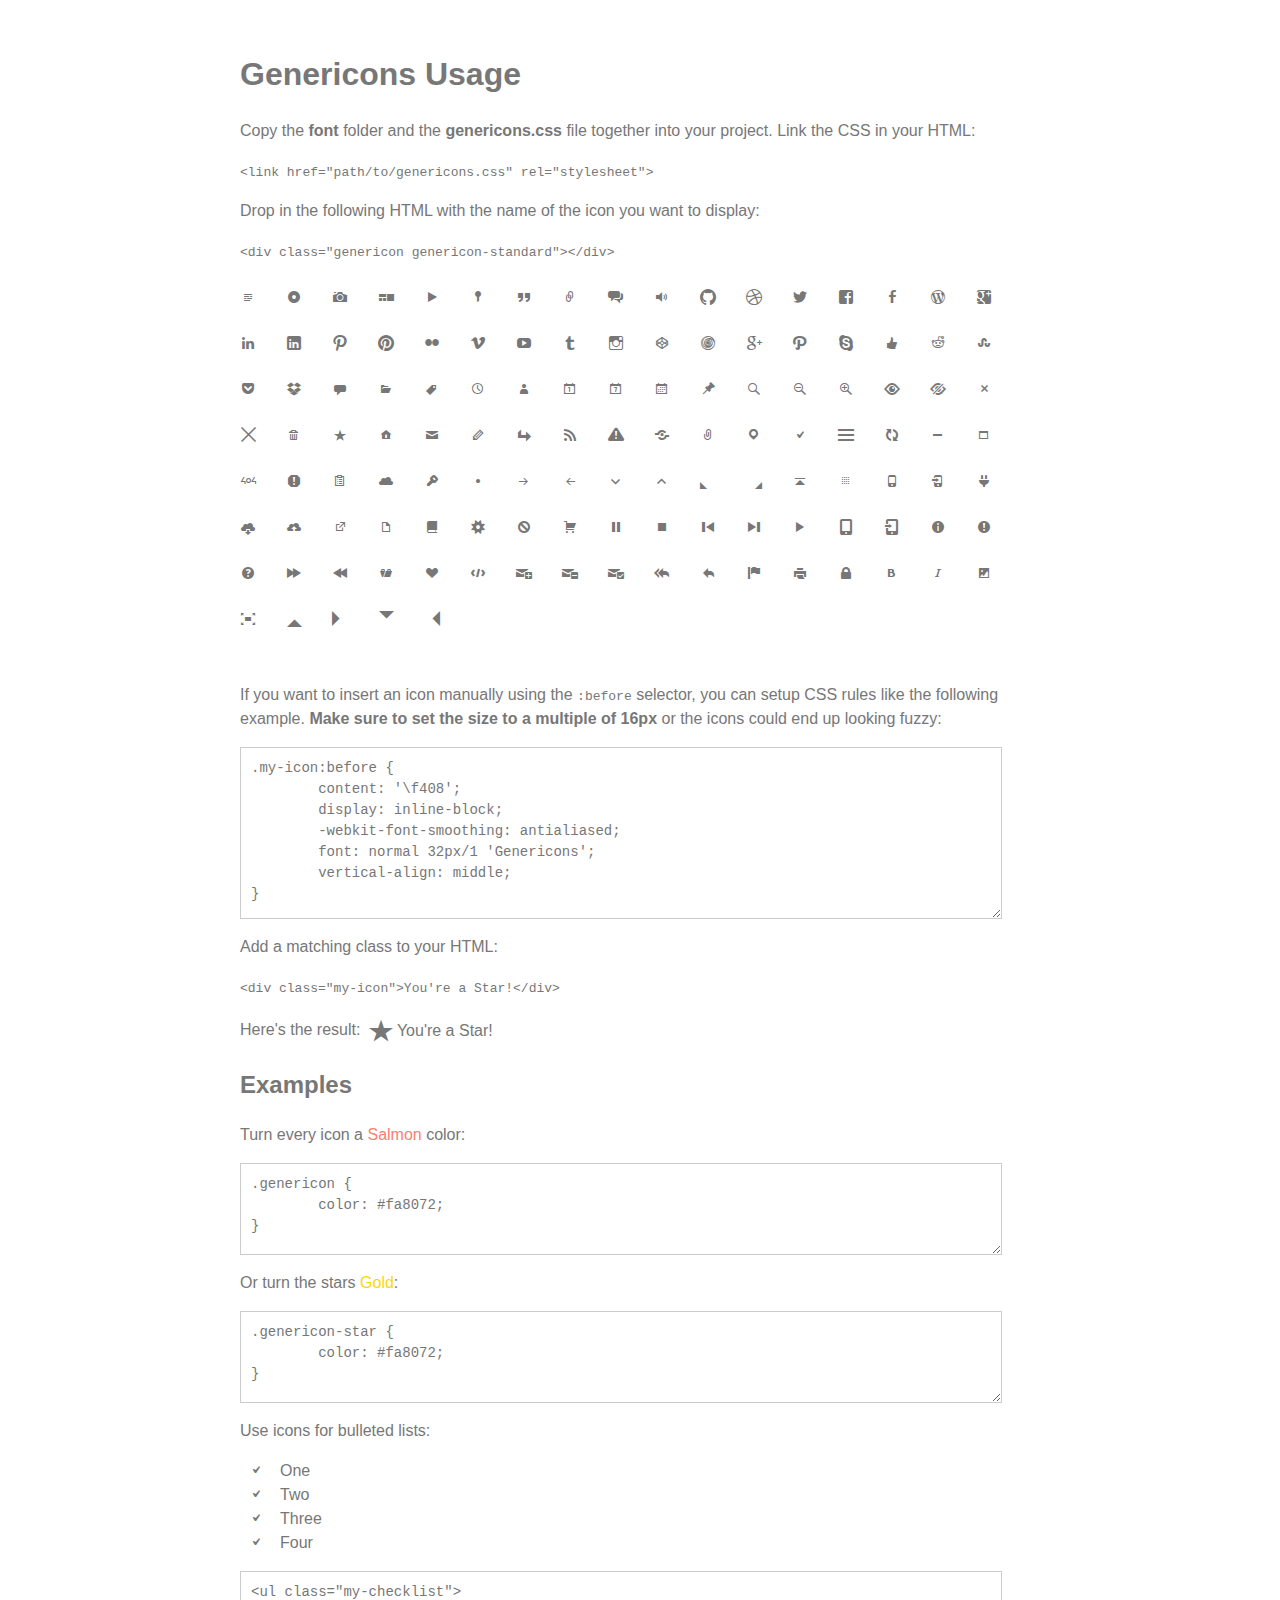
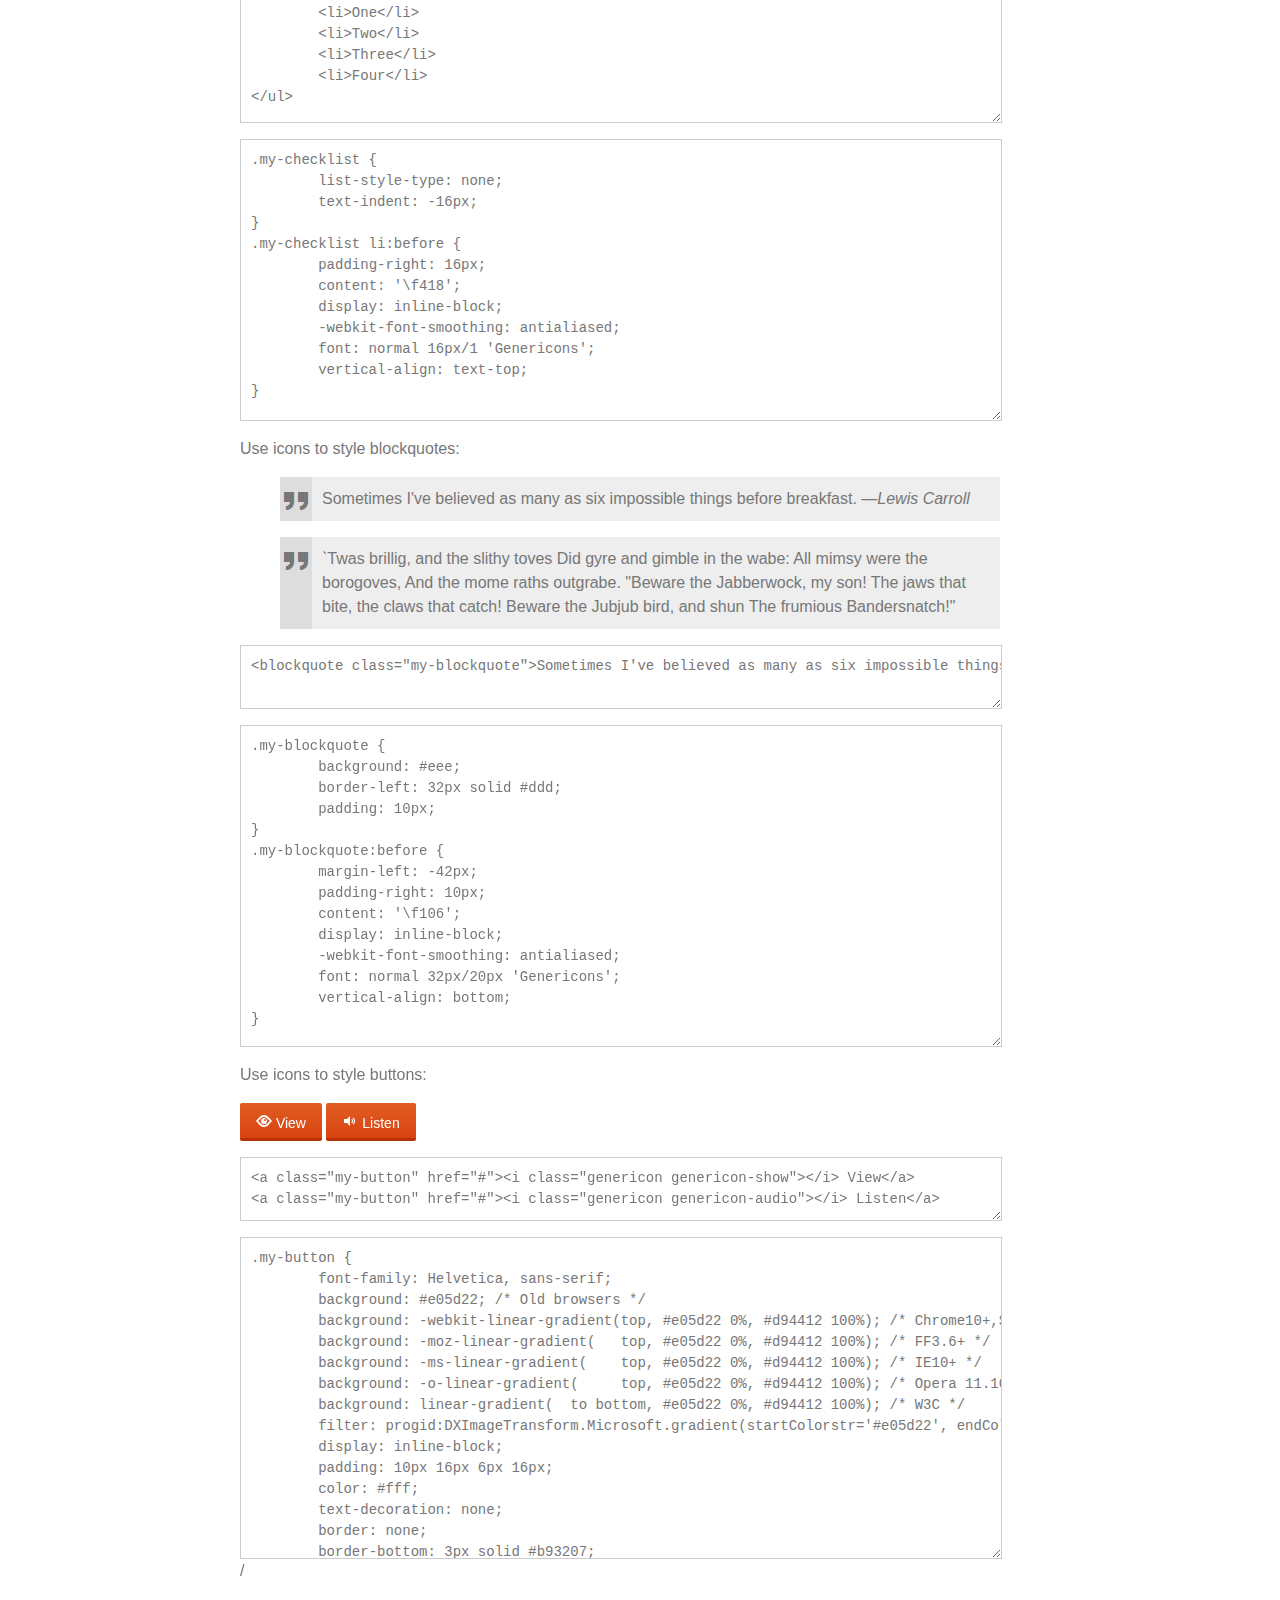
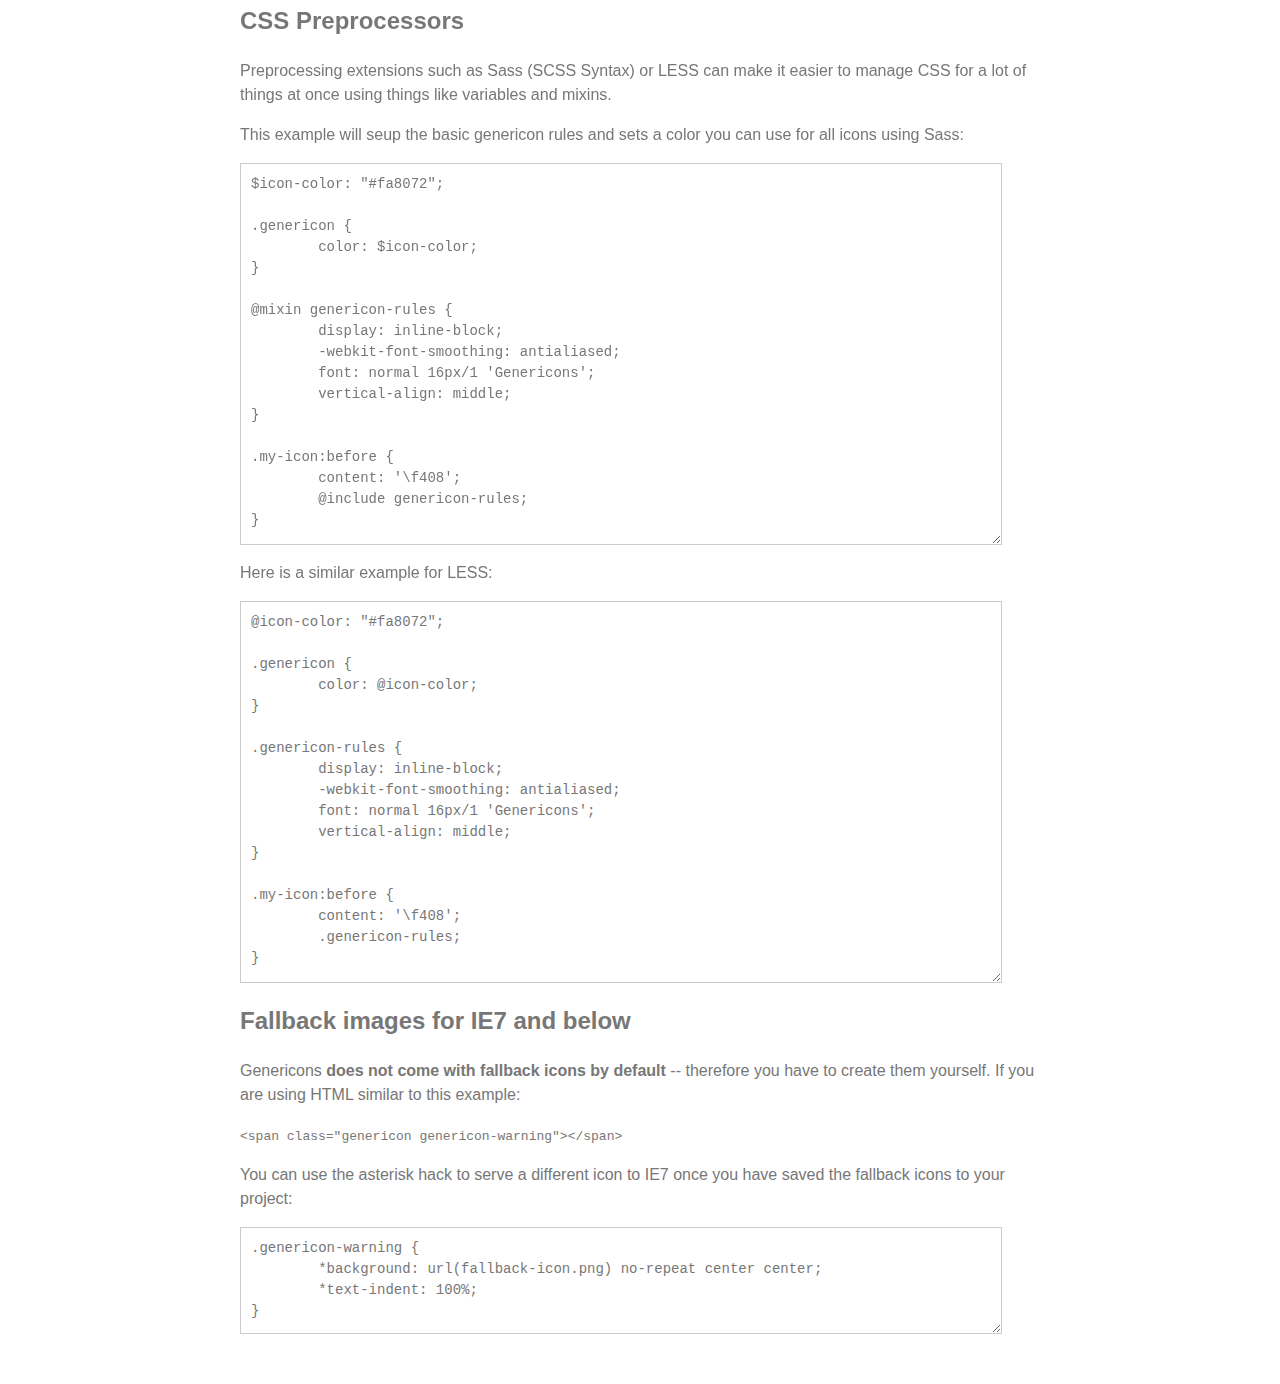
<file: wp-content/themes/twentyfourteen/genericons/example.html>
<!DOCTYPE html>
<html dir="ltr" lang="en">
<head>
<title>Genericons</title>
<link rel="stylesheet" href="genericons.css">
<style type="text/css">
body {
	font-family: sans-serif;
	line-height: 1.5;
	width: 800px;
	margin: 50px auto;
	color: #777;
	background: white;
}
.icons {
	overflow: hidden;
	padding: 10px 0;
}
.icons div {
	cursor: pointer;
	float: left;
	margin: 0 30px 30px 0;
}
.icons:hover div {
	background: #f7f7f7;
}
.code {
        display: block;
        font: 14px/1.5 monospace;
        width: 740px;
        white-space: pre;
        border: 1px solid #ccc;
        padding: 10px;
        color: #777;
        overflow: auto;
}
.my-icon:before {
	content: '\f408';
        display: inline-block;
        -webkit-font-smoothing: antialiased;
        font: normal 32px/1 'Genericons';
        vertical-align: middle;
}
/* For the Examples */
.my-checklist {
	list-style-type: none;
	text-indent: -16px;
}
.my-checklist li:before {
	padding-right: 16px;
	content: '\f418';
        display: inline-block;
        -webkit-font-smoothing: antialiased;
        font: normal 16px/1 'Genericons';
        vertical-align: text-top;
}
.my-blockquote {
	background: #eee;
	border-left: 32px solid #ddd;
	padding: 10px;
}
.my-blockquote:before {
	margin-left: -42px;
	padding-right: 10px;
        content: '\f106';
        display: inline-block;
        -webkit-font-smoothing: antialiased;
        font: normal 32px/20px 'Genericons';
        vertical-align: bottom;
}
.my-button {
	font-family: Helvetica, sans-serif;
	font-size: 14px;
	background: #e05d22; /* Old browsers */
	background: -webkit-linear-gradient(top, #e05d22 0%, #d94412 100%); /* Chrome10+,Safari5.1+ */
	background: -moz-linear-gradient(   top, #e05d22 0%, #d94412 100%); /* FF3.6+ */
	background: -ms-linear-gradient(    top, #e05d22 0%, #d94412 100%); /* IE10+ */
	background: -o-linear-gradient(     top, #e05d22 0%, #d94412 100%); /* Opera 11.10+ */
	background: linear-gradient(  to bottom, #e05d22 0%, #d94412 100%); /* W3C */
	filter: progid:DXImageTransform.Microsoft.gradient(startColorstr='#e05d22', endColorstr='#d94412', GradientType=0); /* IE6-9 */
	display: inline-block;
	padding: 10px 16px 4px 16px;
	color: #fff;
	text-decoration: none;
	border: none;
	border-bottom: 3px solid #b93207;
	border-radius: 2px;
}
.my-button:hover,
.my-button:focus {
	background: #ed6a31; /* Old browsers */
	background: -webkit-linear-gradient(top, #ed6a31 0%, #e55627 100%); /* Chrome10+,Safari5.1+ */
	background: -moz-linear-gradient(   top, #ed6a31 0%, #e55627 100%); /* FF3.6+ */
	background: -ms-linear-gradient(    top, #ed6a31 0%, #e55627 100%); /* IE10+ */
	background: -o-linear-gradient(     top, #ed6a31 0%, #e55627 100%); /* Opera 11.10+ */
	background: linear-gradient(  to bottom, #ed6a31 0%, #e55627 100%); /* W3C */
	filter: progid:DXImageTransform.Microsoft.gradient(startColorstr='#ed6a31', endColorstr='#e55627', GradientType=0); /* IE6-9 */
	outline: none;
}
.my-button:active {
	background: #d94412; /* Old browsers */
	background: -webkit-linear-gradient(top, #d94412 0%, #e05d22 100%); /* Chrome10+,Safari5.1+ */
	background: -moz-linear-gradient(   top, #d94412 0%, #e05d22 100%); /* FF3.6+ */
	background: -ms-linear-gradient(    top, #d94412 0%, #e05d22 100%); /* IE10+ */
	background: -o-linear-gradient(     top, #d94412 0%, #e05d22 100%); /* Opera 11.10+ */
	background: linear-gradient(  to bottom, #d94412 0%, #e05d22 100%); /* W3C */
	filter: progid:DXImageTransform.Microsoft.gradient(startColorstr='#d94412', endColorstr='#e05d22', GradientType=0); /* IE6-9 */
	border: none;
	border-top: 3px solid #b93207;
	padding: 6px 16px 7px 16px;
}
</style>
</head>
<body>

<div class="section">

	<h1>Genericons Usage</h1>

	<p>Copy the <strong>font</strong> folder and the <strong>genericons.css</strong> file together into your project. Link the CSS in your HTML:</p>

	<p><code>&lt;link href="path/to/genericons.css" rel="stylesheet"&gt;</code></p>

	<p>Drop in the following HTML with the name of the icon you want to display:</p>

	<p><code>&lt;div class="genericon genericon-standard"&gt;&lt;/div&gt;</code></p>

	<div class="icons">
	
		<!-- post formats -->
		<div alt="f100" class="genericon genericon-standard"></div>
		<div alt="f101" class="genericon genericon-aside"></div>
		<div alt="f102" class="genericon genericon-image"></div>
		<div alt="f103" class="genericon genericon-gallery"></div>
		<div alt="f104" class="genericon genericon-video"></div>
		<div alt="f105" class="genericon genericon-status"></div>
		<div alt="f106" class="genericon genericon-quote"></div>
		<div alt="f107" class="genericon genericon-link"></div>
		<div alt="f108" class="genericon genericon-chat"></div>
		<div alt="f109" class="genericon genericon-audio"></div>

		<!-- social icons -->
		<div alt="f200" class="genericon genericon-github"></div>
		<div alt="f201" class="genericon genericon-dribbble"></div>
		<div alt="f202" class="genericon genericon-twitter"></div>
		<div alt="f203" class="genericon genericon-facebook"></div>
		<div alt="f204" class="genericon genericon-facebook-alt"></div>
		<div alt="f205" class="genericon genericon-wordpress"></div>
		<div alt="f206" class="genericon genericon-googleplus"></div>
		<div alt="f207" class="genericon genericon-linkedin"></div>
		<div alt="f208" class="genericon genericon-linkedin-alt"></div>
		<div alt="f209" class="genericon genericon-pinterest"></div>
		<div alt="f210" class="genericon genericon-pinterest-alt"></div>
		<div alt="f211" class="genericon genericon-flickr"></div>
		<div alt="f212" class="genericon genericon-vimeo"></div>
		<div alt="f213" class="genericon genericon-youtube"></div>
		<div alt="f214" class="genericon genericon-tumblr"></div>
		<div alt="f215" class="genericon genericon-instagram"></div>
		<div alt="f216" class="genericon genericon-codepen"></div>
		<div alt="f217" class="genericon genericon-polldaddy"></div>
		<div alt="f218" class="genericon genericon-googleplus-alt"></div>
		<div alt="f219" class="genericon genericon-path"></div>
		<div alt="f220" class="genericon genericon-skype"></div>
		<div alt="f221" class="genericon genericon-digg"></div>
		<div alt="f222" class="genericon genericon-reddit"></div>
		<div alt="f223" class="genericon genericon-stumbleupon"></div>
		<div alt="f224" class="genericon genericon-pocket"></div>
		<div alt="f225" class="genericon genericon-dropbox"></div>

		<!-- meta icons -->
		<div alt="f300" class="genericon genericon-comment"></div>
		<div alt="f301" class="genericon genericon-category"></div>
		<div alt="f302" class="genericon genericon-tag"></div>
		<div alt="f303" class="genericon genericon-time"></div>
		<div alt="f304" class="genericon genericon-user"></div>
		<div alt="f305" class="genericon genericon-day"></div>
		<div alt="f306" class="genericon genericon-week"></div>
		<div alt="f307" class="genericon genericon-month"></div>
		<div alt="f308" class="genericon genericon-pinned"></div>

		<!-- other icons -->
		<div alt="f400" class="genericon genericon-search"></div>
		<div alt="f401" class="genericon genericon-unzoom"></div>
		<div alt="f402" class="genericon genericon-zoom"></div>
		<div alt="f403" class="genericon genericon-show"></div>
		<div alt="f404" class="genericon genericon-hide"></div>
		<div alt="f405" class="genericon genericon-close"></div>
		<div alt="f406" class="genericon genericon-close-alt"></div>
		<div alt="f407" class="genericon genericon-trash"></div>
		<div alt="f408" class="genericon genericon-star"></div>
		<div alt="f409" class="genericon genericon-home"></div>
		<div alt="f410" class="genericon genericon-mail"></div>
		<div alt="f411" class="genericon genericon-edit"></div>
		<div alt="f412" class="genericon genericon-reply"></div>
		<div alt="f413" class="genericon genericon-feed"></div>
		<div alt="f414" class="genericon genericon-warning"></div>
		<div alt="f415" class="genericon genericon-share"></div>
		<div alt="f416" class="genericon genericon-attachment"></div>
		<div alt="f417" class="genericon genericon-location"></div>
		<div alt="f418" class="genericon genericon-checkmark"></div>
		<div alt="f419" class="genericon genericon-menu"></div>
		<div alt="f420" class="genericon genericon-refresh"></div>
		<div alt="f421" class="genericon genericon-minimize"></div>
		<div alt="f422" class="genericon genericon-maximize"></div>
		<div alt="f423" class="genericon genericon-404"></div>
		<div alt="f424" class="genericon genericon-spam"></div>
		<div alt="f425" class="genericon genericon-summary"></div>
		<div alt="f426" class="genericon genericon-cloud"></div>
		<div alt="f427" class="genericon genericon-key"></div>
		<div alt="f428" class="genericon genericon-dot"></div>
		<div alt="f429" class="genericon genericon-next"></div>
		<div alt="f430" class="genericon genericon-previous"></div>
		<div alt="f431" class="genericon genericon-expand"></div>
		<div alt="f432" class="genericon genericon-collapse"></div>
		<div alt="f433" class="genericon genericon-dropdown"></div>
		<div alt="f434" class="genericon genericon-dropdown-left"></div>
		<div alt="f435" class="genericon genericon-top"></div>
		<div alt="f436" class="genericon genericon-draggable"></div>
		<div alt="f437" class="genericon genericon-phone"></div>
		<div alt="f438" class="genericon genericon-send-to-phone"></div>
		<div alt="f439" class="genericon genericon-plugin"></div>
		<div alt="f440" class="genericon genericon-cloud-download"></div>
		<div alt="f441" class="genericon genericon-cloud-upload"></div>
		<div alt="f442" class="genericon genericon-external"></div>
		<div alt="f443" class="genericon genericon-document"></div>
		<div alt="f444" class="genericon genericon-book"></div>
		<div alt="f445" class="genericon genericon-cog"></div>
		<div alt="f446" class="genericon genericon-unapprove"></div>
		<div alt="f447" class="genericon genericon-cart"></div>
		<div alt="f448" class="genericon genericon-pause"></div>
		<div alt="f449" class="genericon genericon-stop"></div>
		<div alt="f450" class="genericon genericon-skip-back"></div>
		<div alt="f451" class="genericon genericon-skip-ahead"></div>
		<div alt="f452" class="genericon genericon-play"></div>
		<div alt="f453" class="genericon genericon-tablet"></div>
		<div alt="f454" class="genericon genericon-send-to-tablet"></div>
		<div alt="f455" class="genericon genericon-info"></div>
		<div alt="f456" class="genericon genericon-notice"></div>
		<div alt="f457" class="genericon genericon-help"></div>
		<div alt="f458" class="genericon genericon-fastforward"></div>
		<div alt="f459" class="genericon genericon-rewind"></div>
		<div alt="f460" class="genericon genericon-portfolio"></div>
		<div alt="f461" class="genericon genericon-heart"></div>
		<div alt="f462" class="genericon genericon-code"></div>
		<div alt="f463" class="genericon genericon-subscribe"></div>
		<div alt="f464" class="genericon genericon-unsubscribe"></div>
		<div alt="f465" class="genericon genericon-subscribed"></div>
		<div alt="f466" class="genericon genericon-reply-alt"></div>
		<div alt="f467" class="genericon genericon-reply-single"></div>
		<div alt="f468" class="genericon genericon-flag"></div>
		<div alt="f469" class="genericon genericon-print"></div>
		<div alt="f470" class="genericon genericon-lock"></div>
		<div alt="f471" class="genericon genericon-bold"></div>
		<div alt="f472" class="genericon genericon-italic"></div>
		<div alt="f473" class="genericon genericon-picture"></div>
		<div alt="f474" class="genericon genericon-fullscreen"></div>

		<!-- generic shapes -->
		<div alt="f500" class="genericon genericon-uparrow"></div>
		<div alt="f501" class="genericon genericon-rightarrow"></div>
		<div alt="f502" class="genericon genericon-downarrow"></div>
		<div alt="f503" class="genericon genericon-leftarrow"></div>

	</div>

	<p>If you want to insert an icon manually using the <code>:before</code> selector, you can setup CSS rules like the following example. <strong>Make sure to set the size to a multiple of 16px</strong> or the icons could end up looking fuzzy:</p>

<p><textarea class="code" style="min-height: 150px;" onclick="select();">.my-icon:before {
	content: '\f408';
        display: inline-block;
        -webkit-font-smoothing: antialiased;
        font: normal 32px/1 'Genericons';
        vertical-align: middle;
}</textarea></p>

	<p>Add a matching class to your HTML:</p>

	<p><code>&lt;div class="my-icon"&gt;You're a Star!&lt;/div&gt;</code></p>

	<p>Here's the result: <span class="my-icon">You're a Star!</span></p>

	<h2>Examples</h2>

	<p>Turn every icon a <span style="color: #fa8072;">Salmon</span> color:</p>

<p><textarea class="code" style="min-height: 70px" onclick="select();">
.genericon {
	color: #fa8072;
}</textarea></p>

	<p>Or turn the stars <span style="color: #ffd700;">Gold</span>:</p>

<p><textarea class="code" style="min-height: 70px" onclick="select();">
.genericon-star {
	color: #fa8072;
}</textarea></p>

	<p>Use icons for bulleted lists:</p>

	<ul class="my-checklist">
		<li>One</li>
		<li>Two</li>
		<li>Three</li>
		<li>Four</li>
	</ul>

<p><textarea class="code" style="min-height: 130px" onclick="select();">
<ul class="my-checklist">
	<li>One</li>
	<li>Two</li>
	<li>Three</li>
	<li>Four</li>
</ul></textarea></p>

<p><textarea class="code" style="min-height: 260px;" onclick="select();">
.my-checklist {
	list-style-type: none;
	text-indent: -16px;
}
.my-checklist li:before {
	padding-right: 16px;
	content: '\f418';
        display: inline-block;
        -webkit-font-smoothing: antialiased;
        font: normal 16px/1 'Genericons';
        vertical-align: text-top;
}</textarea></p>

	<p>Use icons to style blockquotes:</p>

	<blockquote class="my-blockquote">Sometimes I've believed as many as six impossible things before breakfast. &mdash;<em>Lewis Carroll</em></blockquote>
	<blockquote class="my-blockquote">`Twas brillig, and the slithy toves Did gyre and gimble in the wabe: All mimsy were the borogoves, And the mome raths outgrabe. "Beware the Jabberwock, my son!  The jaws that bite, the claws that catch!  Beware the Jubjub bird, and shun The frumious Bandersnatch!"</blockquote>

<p><textarea class="code" style="min-height: 40px;" onclick="select();"><blockquote class="my-blockquote">Sometimes I've believed as many as six impossible things before breakfast. &mdash;<em>Lewis Carroll</em></blockquote></textarea></p>

<p><textarea class="code" style="min-height: 300px;" onclick="select();">
.my-blockquote {
	background: #eee;
	border-left: 32px solid #ddd;
	padding: 10px;
}
.my-blockquote:before {
	margin-left: -42px;
	padding-right: 10px;
        content: '\f106';
        display: inline-block;
        -webkit-font-smoothing: antialiased;
        font: normal 32px/20px 'Genericons';
        vertical-align: bottom;
} </textarea></p>

	<p>Use icons to style buttons:</p>

	<a class="my-button" href="javascript:void()"><i class="genericon genericon-show"></i> View</a>
	<a class="my-button" href="javascript:void()"><i class="genericon genericon-audio"></i> Listen</a>

<p><textarea class="code" style="min-height: 40px;" onclick="select();"><a class="my-button" href="#"><i class="genericon genericon-show"></i> View</a>
<a class="my-button" href="#"><i class="genericon genericon-audio"></i> Listen</a></textarea></p>

<p><textarea class="code" style="min-height: 300px;" onclick="select();">
.my-button {
	font-family: Helvetica, sans-serif;
	background: #e05d22; /* Old browsers */
	background: -webkit-linear-gradient(top, #e05d22 0%, #d94412 100%); /* Chrome10+,Safari5.1+ */
	background: -moz-linear-gradient(   top, #e05d22 0%, #d94412 100%); /* FF3.6+ */
	background: -ms-linear-gradient(    top, #e05d22 0%, #d94412 100%); /* IE10+ */
	background: -o-linear-gradient(     top, #e05d22 0%, #d94412 100%); /* Opera 11.10+ */
	background: linear-gradient(  to bottom, #e05d22 0%, #d94412 100%); /* W3C */
	filter: progid:DXImageTransform.Microsoft.gradient(startColorstr='#e05d22', endColorstr='#d94412', GradientType=0); /* IE6-9 */
	display: inline-block;
	padding: 10px 16px 6px 16px;
	color: #fff;
	text-decoration: none;
	border: none;
	border-bottom: 3px solid #b93207;
	border-radius: 2px;
}

.my-button:hover,
.my-button:focus {
	background: #ed6a31; /* Old browsers */
	background: -webkit-linear-gradient(top, #ed6a31 0%, #e55627 100%); /* Chrome10+,Safari5.1+ */
	background: -moz-linear-gradient(   top, #ed6a31 0%, #e55627 100%); /* FF3.6+ */
	background: -ms-linear-gradient(    top, #ed6a31 0%, #e55627 100%); /* IE10+ */
	background: -o-linear-gradient(     top, #ed6a31 0%, #e55627 100%); /* Opera 11.10+ */
	background: linear-gradient(  to bottom, #ed6a31 0%, #e55627 100%); /* W3C */
	filter: progid:DXImageTransform.Microsoft.gradient(startColorstr='#ed6a31', endColorstr='#e55627', GradientType=0); /* IE6-9 */
	outline: none;
}

.my-button:active {
	background: #d94412; /* Old browsers */
	background: -webkit-linear-gradient(top, #d94412 0%, #e05d22 100%); /* Chrome10+,Safari5.1+ */
	background: -moz-linear-gradient(   top, #d94412 0%, #e05d22 100%); /* FF3.6+ */
	background: -ms-linear-gradient(    top, #d94412 0%, #e05d22 100%); /* IE10+ */
	background: -o-linear-gradient(     top, #d94412 0%, #e05d22 100%); /* Opera 11.10+ */
	background: linear-gradient(  to bottom, #d94412 0%, #e05d22 100%); /* W3C */
	filter: progid:DXImageTransform.Microsoft.gradient(startColorstr='#d94412', endColorstr='#e05d22', GradientType=0); /* IE6-9 */
	border: none;
	border-top: 3px solid #b93207;
	padding: 6px 16px 10px 16px;
}</textarea>/</p>

	<h2>CSS Preprocessors</h2>

	<p>Preprocessing extensions such as Sass (SCSS Syntax) or LESS</a> can make it easier to manage CSS for a lot of things at once using things like variables and mixins.</p>

	<p>This example will seup the basic genericon rules and sets a color you can use for all icons using Sass:</p>

<p><textarea class="code" style="min-height: 360px;" onclick="select();">$icon-color: "#fa8072";

.genericon {
        color: $icon-color;
}

@mixin genericon-rules {
        display: inline-block;
        -webkit-font-smoothing: antialiased;
        font: normal 16px/1 'Genericons';
        vertical-align: middle;
}

.my-icon:before {
	content: '\f408';
        @include genericon-rules;
}</textarea></p>

	<p>Here is a similar example for LESS:</p>

<p><textarea class="code" style="min-height: 360px;" onclick="select();">@icon-color: "#fa8072";

.genericon {
        color: @icon-color;
}

.genericon-rules {
        display: inline-block;
        -webkit-font-smoothing: antialiased;
        font: normal 16px/1 'Genericons';
        vertical-align: middle;
}

.my-icon:before {
	content: '\f408';
        .genericon-rules;
}</textarea></p>

	<h2>Fallback images for IE7 and below</h2>

	<p>Genericons <strong>does not come with fallback icons by default</strong> -- therefore you have to create them yourself. If you are using HTML similar to this example:

	<p><code>&lt;span class="genericon genericon-warning"&gt;&lt;/span&gt;</code></p>

	<p>You can use the asterisk hack to serve a different icon to IE7 once you have saved the fallback icons to your project:</p>

<textarea class="code" style="min-height: 85px;" onclick="select();">.genericon-warning {
        *background: url(fallback-icon.png) no-repeat center center;
        *text-indent: 100%;
}</textarea>

</div>

</body>
</html>
</file>
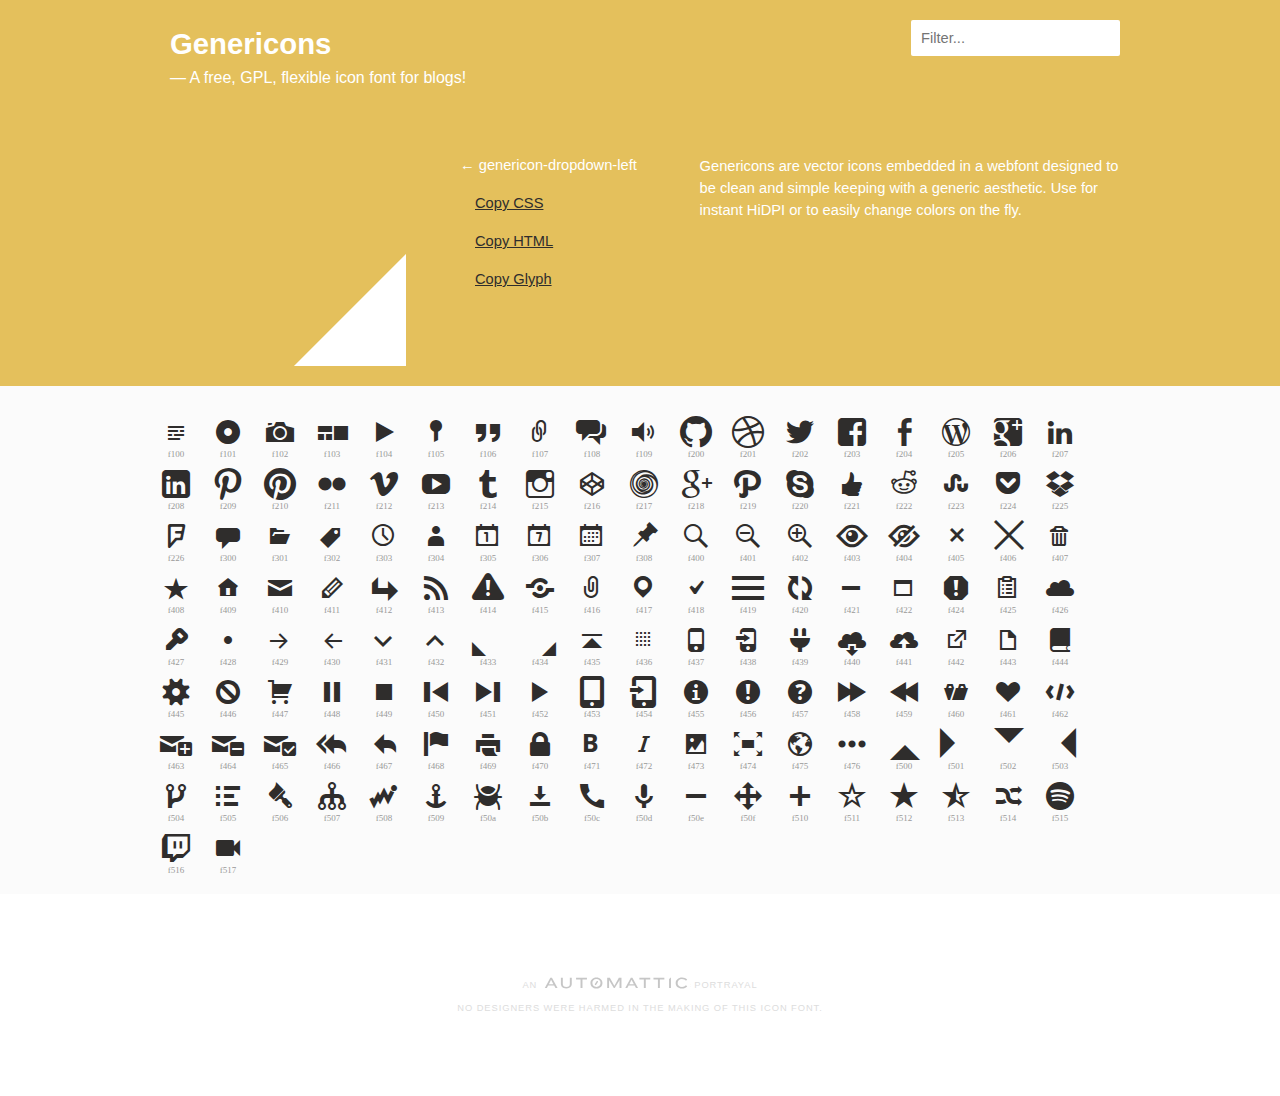
<file: wp-content/plugins/jetpack/_inc/genericons/genericons/example.html>
<!DOCTYPE html>
<html>
<head>
<title>Genericons</title>
<link rel="stylesheet" href="genericons.css">
<script type="text/javascript" src="https://ajax.googleapis.com/ajax/libs/jquery/1.7.2/jquery.min.js"></script>
<style type="text/css">
/**
 * Example page CSS
 */

body {
	font-family: sans-serif;
	line-height: 1.5;
	margin: 0;
	color: #2f2d2c;
	background: #fff;
	font-size: 11pt;
}

a {
	color: #2f2d2c;
}

h4 {
	margin-top: 40px;
}

#iconlist {
	clear: both;
	margin-bottom: 20px;
}

#iconlist div {
	padding: 10px;
	overflow: hidden;
	white-space: nowrap;
	font-size: 32px;
	line-height: 1;
	position: relative;
	width: 32px;
	height: 32px;
}

#iconlist div:before {
	margin-right: 20px;
}

#iconlist div:hover {
	cursor: pointer;
	color: #e4c05c;
}

#primary {
	background: #e4c05c;
	overflow: hidden;
}

#content {
	position: relative;
	color: #fff;
	max-width: 980px;
	padding: 0 10px;
	margin: 0 auto;
}

#icons {
	background: #fbfbfb;
}

#icons #iconlist {
	max-width: 980px;
	box-sizing: border-box;
	-moz-box-sizing:border-box;
	-webkit-box-sizing:border-box;
	padding: 20px 0;
	margin: 0 auto;
}

#glyph {
	float: left;
	width: 50%;
	box-sizing: border-box;
	-moz-box-sizing:border-box;
	-webkit-box-sizing:border-box;
	-ms-box-sizing:border-box;
	padding: 20px 0;
}

#glyph .info {
	float: right;
	width: 180px;
	padding: 36px 0 0 0;
}

#glyph .info a {
	color: #2f2d2c;
	display: block;
	padding: 8px 0 8px 15px;
}

#glyph .info strong {
	font-weight: normal;
	display: block;
	padding: 8px 0;
}

#glyph .genericon {
	font-size: 256px;
	width: 256px;
	height: 256px;
	overflow: visible;
	float: left;
}

.description {
	margin-top: 50px;
	width: 48%;
	float: right;
	padding-left: 40px;
	margin-left: 2%;
	box-sizing: border-box;
	-moz-box-sizing:border-box;
	-webkit-box-sizing:border-box;
	-ms-box-sizing:border-box;
	background-size: 4px 4px;
}

#primary h2 {
	color: white;
	margin: 0 auto;
	padding: 22px 0 0 20px;
	max-width: 980px;
	font-size: 2em;
}

#primary h2 span {
	display: block;
	font-weight: normal;
	font-size: 12pt;
}

#footer {
	clear: both;
	max-width: 980px;
	margin: 80px auto;
	text-align: center;
	text-transform: uppercase;
	letter-spacing: .1em;
	font-size: 7pt;
	color: #ddd;
}

#footer a {
	color: #ccc;
	display: inline-block;
	width: 150px;
	overflow: hidden;
	text-indent: 100%;
	position: relative;
	top: 2px;
	opacity: .3;
	background-repeat: no-repeat;
	background-position: center top;
	background-image: url('[data-uri]');
}

#footer a:hover {
	opacity: 1;
}

pre, code {
	font: 14px/1.5 monospace;
}

.code {
	display: block;
	font: 14px/1.5 monospace;
	width: 600px;
	white-space: pre;
	border: 1px solid #ccc;
	padding: 10px;
	overflow: auto;
	min-height: 110px;
}

#iconlist .new, #iconlist .update {
	position: relative;
}

#iconlist .new:after, #iconlist .update:after {
	color: #e4c05c;
	display: block;
	content: "NEW";
	font: bold 8px/1 sans-serif;
	position: absolute;
	top: 0px;
	text-align: center;
	z-index: 10;
	width: 100%;
}

#iconlist .update:after {
	content: "UPDATE";
	left: -1px;
}

body.searching #iconlist span.update:after, body.searching #iconlist span.new:after {
	display: none;
}

#search {
	border: 0;
	border-radius: 2px;
	position: absolute;
	right: 20px;
	font: 11pt sans-serif;
	padding: 10px;
	top: 20px;
	background: rgba(255,255,255,.8);
}

#search:focus {
	background: #fff;
	outline: none;
}

.genericon-404 {
	display: none !important; /* This is an easter egg */
}

.genericon:after {
	content: attr(alt);
	display: block;
	font-size: 9px;
	color: #999;
	text-align: center;
}

.hideUACs.genericon:after {
	content: none;
}


@media only screen and ( max-width: 900px ) {

	#glyph {
		float: none;
		width: 100%;
	}
	
	#glyph .info {
		width: 30%;
	}
	#glyph .genericon {
		width: 70%;
	}

	.description {
		clear: both;
		width: 100%;
		background: none;
		padding-left: 0;
		float: none;
	}

}
</style>
<script type="text/javascript">
/**
 * Example page JS
 */

function copyToClipboard ( text, copyMode ) {
	if ( copyMode == "css" ) {
		window.prompt( "Copy this, then paste in your CSS :before selector.", text );
	} else if ( copyMode == "html" ) {
		window.prompt( "Copy this, then paste in your HTML.", text );
	} else {
		window.prompt( "Copy this, then paste in your Photoshop textfield.", text );
	}
}

function pickRandomIcon() {
	var divs = jQuery("#iconlist div").get().sort(function(){
			return Math.round(Math.random())-0.5;
		}).slice(0,1);

	attr = jQuery(divs).attr('alt');
	cssclass = jQuery(divs).attr('class');
	displayGlyph( attr, cssclass );

}

function displayGlyph( attr, cssclass ) {

	// set permalink
	var permalink = cssclass.split(' genericon-')[1];
	window.location.hash = permalink;

	// css copy string
	csstext = "content: \'\\" + attr + "';";

	// html copy string
	htmltext = '<span class="' + cssclass + '"></span>';

	// glyph copy string
	glyphtemp = "&#x" + attr + ";";
	jQuery('#temp').html( glyphtemp );
	glyphtext = jQuery('#temp').text();

	// final output
	output = '<div class="' + cssclass + '"></div>'
	+ '<div class="info">'
		+ '<strong>&larr; ' + cssclass.split( ' ' )[1] + '</strong>'
		+ '<a href="javascript:copyToClipboard(csstext, \'css\')">Copy CSS</a>'
		+ '<a href="javascript:copyToClipboard(htmltext, \'html\')">Copy HTML</a>'
		+ '<a href="javascript:copyToClipboard(glyphtext)">Copy Glyph</a>'
	+ '</div>';

	jQuery( '#glyph' ).html( output );

}

function sortUnicode ( a, b ) {
	var numberA = jQuery(a).attr('alt').replace('f', '');
	var numberB = jQuery(b).attr('alt').replace('f', '');
	var contentA =parseInt( numberA, 16 );
	var contentB =parseInt( numberB, 16 );
	return (contentA < contentB) ? -1 : (contentA > contentB) ? 1 : 0;
}

jQuery(document).ready(function() {

	// pick random icon if no permalink, otherwise go to permalink
	if ( window.location.hash ) {
		permalink = "genericon-" + window.location.hash.split('#')[1];
		attr = jQuery( '.' + permalink ).attr( 'alt' );
		cssclass = jQuery( '.' + permalink ).attr('class');
		displayGlyph( attr, cssclass );
	} else {
		pickRandomIcon();
	}

	jQuery( '#iconlist div' ).click(function() {

		attr = jQuery( this ).attr( 'alt' );
		cssclass = jQuery( this ).attr( 'class' );

		displayGlyph( attr, cssclass );

	});

	var $rows = jQuery('#iconlist div');
	jQuery('#search').keyup(function() {
	
		// remove update text when using search
		jQuery('body').addClass('searching');
	
	    var val = jQuery.trim(jQuery(this).val()).replace(/ +/g, ' ').toLowerCase();
	
	    $rows.show().filter(function() {
	        var text = jQuery(this).text().replace(/\s+/g, ' ').toLowerCase();
	        return !~text.indexOf(val);
	    }).hide();
	});
	
	jQuery('input#search').focus();

	// sort based on number
	jQuery('#iconlist div').sort( sortUnicode ).appendTo('#iconlist');

});

function toggleUACs() {
	jQuery('.genericon').toggleClass('hideUACs');
}
</script>
</head>

<body>

<div id="main">

	<div id="primary">
		<div id="content">

			<h2>Genericons <span>&mdash; A free, GPL, flexible icon font for blogs!</span></h2>

			<input placeholder="Filter..." name="search" id="search" type="text" value="" maxlength="150" />

			<div id="glyph">
			</div>
			
			<div class="description">
				<p>Genericons are vector icons embedded in a webfont designed to be clean and simple keeping with a generic aesthetic. Use for instant HiDPI or to easily change colors on the fly.</p>
			</div>
			
		</div>
	</div>

	<div id="icons">
		<div id="iconlist">
		
			<!-- note, the text inside the HTML elements is purely for the seach -->
			
			<div alt="f423" class="genericon genericon-404" title="genericon-404">404</div>
			
			<div alt="f508" class="genericon genericon-activity" title="genericon-activity">activity</div>
			
			<div alt="f509" class="genericon genericon-anchor" title="genericon-anchor">anchor</div>
			
			<div alt="f101" class="genericon genericon-aside" title="genericon-aside">aside</div>
			
			<div alt="f416" class="genericon genericon-attachment" title="genericon-attachment">attachment</div>
			
			<div alt="f109" class="genericon genericon-audio" title="genericon-audio">audio</div>
			
			<div alt="f471" class="genericon genericon-bold" title="genericon-bold">bold</div>
			
			<div alt="f444" class="genericon genericon-book" title="genericon-book">book</div>
			
			<div alt="f50a" class="genericon genericon-bug" title="genericon-bug">bug</div>
			
			<div alt="f447" class="genericon genericon-cart" title="genericon-cart">cart</div>
			
			<div alt="f301" class="genericon genericon-category" title="genericon-category">category</div>
			
			<div alt="f108" class="genericon genericon-chat" title="genericon-chat">chat</div>
			
			<div alt="f418" class="genericon genericon-checkmark" title="genericon-checkmark">checkmark</div>
			
			<div alt="f405" class="genericon genericon-close" title="genericon-close">close</div>
			
			<div alt="f406" class="genericon genericon-close-alt" title="genericon-close-alt">close-alt</div>
			
			<div alt="f426" class="genericon genericon-cloud" title="genericon-cloud">cloud</div>
			
			<div alt="f440" class="genericon genericon-cloud-download" title="genericon-cloud-download">cloud-download</div>
			
			<div alt="f441" class="genericon genericon-cloud-upload" title="genericon-cloud-upload">cloud-upload</div>
			
			<div alt="f462" class="genericon genericon-code" title="genericon-code">code</div>
			
			<div alt="f216" class="genericon genericon-codepen" title="genericon-codepen">codepen</div>
			
			<div alt="f445" class="genericon genericon-cog" title="genericon-cog">cog</div>
			
			<div alt="f432" class="genericon genericon-collapse" title="genericon-collapse">collapse</div>
			
			<div alt="f300" class="genericon genericon-comment" title="genericon-comment">comment</div>
			
			<div alt="f305" class="genericon genericon-day" title="genericon-day">day</div>
			
			<div alt="f221" class="genericon genericon-digg" title="genericon-digg">digg</div>
			
			<div alt="f443" class="genericon genericon-document" title="genericon-document">document</div>
			
			<div alt="f428" class="genericon genericon-dot" title="genericon-dot">dot</div>
			
			<div alt="f502" class="genericon genericon-downarrow" title="genericon-downarrow">downarrow</div>
			
			<div alt="f50b" class="genericon genericon-download" title="genericon-download">download</div>
			
			<div alt="f436" class="genericon genericon-draggable" title="genericon-draggable">draggable</div>
			
			<div alt="f201" class="genericon genericon-dribbble" title="genericon-dribbble">dribbble</div>
			
			<div alt="f225" class="genericon genericon-dropbox" title="genericon-dropbox">dropbox</div>
			
			<div alt="f433" class="genericon genericon-dropdown" title="genericon-dropdown">dropdown</div>
			
			<div alt="f434" class="genericon genericon-dropdown-left" title="genericon-dropdown-left">dropdown-left</div>
			
			<div alt="f411" class="genericon genericon-edit" title="genericon-edit">edit</div>
			
			<div alt="f476" class="genericon genericon-ellipsis" title="genericon-ellipsis">ellipsis</div>
			
			<div alt="f431" class="genericon genericon-expand" title="genericon-expand">expand</div>
			
			<div alt="f442" class="genericon genericon-external" title="genericon-external">external</div>
			
			<div alt="f203" class="genericon genericon-facebook" title="genericon-facebook">facebook</div>
			
			<div alt="f204" class="genericon genericon-facebook-alt" title="genericon-facebook-alt">facebook-alt</div>
			
			<div alt="f458" class="genericon genericon-fastforward" title="genericon-fastforward">fastforward</div>
			
			<div alt="f413" class="genericon genericon-feed" title="genericon-feed">feed</div>
			
			<div alt="f468" class="genericon genericon-flag" title="genericon-flag">flag</div>
			
			<div alt="f211" class="genericon genericon-flickr" title="genericon-flickr">flickr</div>
			
			<div alt="f226" class="genericon genericon-foursquare" title="genericon-foursquare">foursquare</div>
			
			<div alt="f474" class="genericon genericon-fullscreen" title="genericon-fullscreen">fullscreen</div>
			
			<div alt="f103" class="genericon genericon-gallery" title="genericon-gallery">gallery</div>
			
			<div alt="f200" class="genericon genericon-github" title="genericon-github">github</div>
			
			<div alt="f206" class="genericon genericon-googleplus" title="genericon-googleplus">googleplus</div>
			
			<div alt="f218" class="genericon genericon-googleplus-alt" title="genericon-googleplus-alt">googleplus-alt</div>
			
			<div alt="f50c" class="genericon genericon-handset" title="genericon-handset">handset</div>
			
			<div alt="f461" class="genericon genericon-heart" title="genericon-heart">heart</div>
			
			<div alt="f457" class="genericon genericon-help" title="genericon-help">help</div>
			
			<div alt="f404" class="genericon genericon-hide" title="genericon-hide">hide</div>
			
			<div alt="f505" class="genericon genericon-hierarchy" title="genericon-hierarchy">hierarchy</div>
			
			<div alt="f409" class="genericon genericon-home" title="genericon-home">home</div>
			
			<div alt="f102" class="genericon genericon-image" title="genericon-image">image</div>
			
			<div alt="f455" class="genericon genericon-info" title="genericon-info">info</div>
			
			<div alt="f215" class="genericon genericon-instagram" title="genericon-instagram">instagram</div>
			
			<div alt="f472" class="genericon genericon-italic" title="genericon-italic">italic</div>
			
			<div alt="f427" class="genericon genericon-key" title="genericon-key">key</div>
			
			<div alt="f503" class="genericon genericon-leftarrow" title="genericon-leftarrow">leftarrow</div>
			
			<div alt="f107" class="genericon genericon-link" title="genericon-link">link</div>
			
			<div alt="f207" class="genericon genericon-linkedin" title="genericon-linkedin">linkedin</div>
			
			<div alt="f208" class="genericon genericon-linkedin-alt" title="genericon-linkedin-alt">linkedin-alt</div>
			
			<div alt="f417" class="genericon genericon-location" title="genericon-location">location</div>
			
			<div alt="f470" class="genericon genericon-lock" title="genericon-lock">lock</div>
			
			<div alt="f410" class="genericon genericon-mail" title="genericon-mail">mail</div>
			
			<div alt="f422" class="genericon genericon-maximize" title="genericon-maximize">maximize</div>
			
			<div alt="f419" class="genericon genericon-menu" title="genericon-menu">menu</div>
			
			<div alt="f50d" class="genericon genericon-microphone" title="genericon-microphone">microphone</div>
			
			<div alt="f421" class="genericon genericon-minimize" title="genericon-minimize">minimize</div>
			
			<div alt="f50e" class="genericon genericon-minus" title="genericon-minus">minus</div>
			
			<div alt="f307" class="genericon genericon-month" title="genericon-month">month</div>
			
			<div alt="f50f" class="genericon genericon-move" title="genericon-move">move</div>
			
			<div alt="f429" class="genericon genericon-next" title="genericon-next">next</div>
			
			<div alt="f456" class="genericon genericon-notice" title="genericon-notice">notice</div>
			
			<div alt="f506" class="genericon genericon-paintbrush" title="genericon-paintbrush">paintbrush</div>
			
			<div alt="f219" class="genericon genericon-path" title="genericon-path">path</div>
			
			<div alt="f448" class="genericon genericon-pause" title="genericon-pause">pause</div>
			
			<div alt="f437" class="genericon genericon-phone" title="genericon-phone">phone</div>
			
			<div alt="f473" class="genericon genericon-picture" title="genericon-picture">picture</div>
			
			<div alt="f308" class="genericon genericon-pinned" title="genericon-pinned">pinned</div>
			
			<div alt="f209" class="genericon genericon-pinterest" title="genericon-pinterest">pinterest</div>
			
			<div alt="f210" class="genericon genericon-pinterest-alt" title="genericon-pinterest-alt">pinterest-alt</div>
			
			<div alt="f452" class="genericon genericon-play" title="genericon-play">play</div>
			
			<div alt="f439" class="genericon genericon-plugin" title="genericon-plugin">plugin</div>
			
			<div alt="f510" class="genericon genericon-plus" title="genericon-plus">plus</div>
			
			<div alt="f224" class="genericon genericon-pocket" title="genericon-pocket">pocket</div>
			
			<div alt="f217" class="genericon genericon-polldaddy" title="genericon-polldaddy">polldaddy</div>
			
			<div alt="f460" class="genericon genericon-portfolio" title="genericon-portfolio">portfolio</div>
			
			<div alt="f430" class="genericon genericon-previous" title="genericon-previous">previous</div>
			
			<div alt="f469" class="genericon genericon-print" title="genericon-print">print</div>
			
			<div alt="f106" class="genericon genericon-quote" title="genericon-quote">quote</div>
			
			<div alt="f511" class="genericon genericon-rating-empty" title="genericon-rating-empty">rating-empty</div>
			
			<div alt="f512" class="genericon genericon-rating-full" title="genericon-rating-full">rating-full</div>
			
			<div alt="f513" class="genericon genericon-rating-half" title="genericon-rating-half">rating-half</div>
			
			<div alt="f222" class="genericon genericon-reddit" title="genericon-reddit">reddit</div>
			
			<div alt="f420" class="genericon genericon-refresh" title="genericon-refresh">refresh</div>
			
			<div alt="f412" class="genericon genericon-reply" title="genericon-reply">reply</div>
			
			<div alt="f466" class="genericon genericon-reply-alt" title="genericon-reply-alt">reply-alt</div>
			
			<div alt="f467" class="genericon genericon-reply-single" title="genericon-reply-single">reply-single</div>
			
			<div alt="f459" class="genericon genericon-rewind" title="genericon-rewind">rewind</div>
			
			<div alt="f501" class="genericon genericon-rightarrow" title="genericon-rightarrow">rightarrow</div>
			
			<div alt="f400" class="genericon genericon-search" title="genericon-search">search</div>
			
			<div alt="f438" class="genericon genericon-send-to-phone" title="genericon-send-to-phone">send-to-phone</div>
			
			<div alt="f454" class="genericon genericon-send-to-tablet" title="genericon-send-to-tablet">send-to-tablet</div>
			
			<div alt="f415" class="genericon genericon-share" title="genericon-share">share</div>
			
			<div alt="f403" class="genericon genericon-show" title="genericon-show">show</div>
			
			<div alt="f514" class="genericon genericon-shuffle" title="genericon-shuffle">shuffle</div>
			
			<div alt="f507" class="genericon genericon-sitemap" title="genericon-sitemap">sitemap</div>
			
			<div alt="f451" class="genericon genericon-skip-ahead" title="genericon-skip-ahead">skip-ahead</div>
			
			<div alt="f450" class="genericon genericon-skip-back" title="genericon-skip-back">skip-back</div>
			
			<div alt="f220" class="genericon genericon-skype" title="genericon-skype">skype</div>
			
			<div alt="f424" class="genericon genericon-spam" title="genericon-spam">spam</div>
			
			<div alt="f515" class="genericon genericon-spotify" title="genericon-spotify">spotify</div>
			
			<div alt="f100" class="genericon genericon-standard" title="genericon-standard">standard</div>
			
			<div alt="f408" class="genericon genericon-star" title="genericon-star">star</div>
			
			<div alt="f105" class="genericon genericon-status" title="genericon-status">status</div>
			
			<div alt="f449" class="genericon genericon-stop" title="genericon-stop">stop</div>
			
			<div alt="f223" class="genericon genericon-stumbleupon" title="genericon-stumbleupon">stumbleupon</div>
			
			<div alt="f463" class="genericon genericon-subscribe" title="genericon-subscribe">subscribe</div>
			
			<div alt="f465" class="genericon genericon-subscribed" title="genericon-subscribed">subscribed</div>
			
			<div alt="f425" class="genericon genericon-summary" title="genericon-summary">summary</div>
			
			<div alt="f453" class="genericon genericon-tablet" title="genericon-tablet">tablet</div>
			
			<div alt="f302" class="genericon genericon-tag" title="genericon-tag">tag</div>
			
			<div alt="f303" class="genericon genericon-time" title="genericon-time">time</div>
			
			<div alt="f435" class="genericon genericon-top" title="genericon-top">top</div>
			
			<div alt="f407" class="genericon genericon-trash" title="genericon-trash">trash</div>
			
			<div alt="f214" class="genericon genericon-tumblr" title="genericon-tumblr">tumblr</div>
			
			<div alt="f516" class="genericon genericon-twitch" title="genericon-twitch">twitch</div>
			
			<div alt="f202" class="genericon genericon-twitter" title="genericon-twitter">twitter</div>
			
			<div alt="f446" class="genericon genericon-unapprove" title="genericon-unapprove">unapprove</div>
			
			<div alt="f464" class="genericon genericon-unsubscribe" title="genericon-unsubscribe">unsubscribe</div>
			
			<div alt="f401" class="genericon genericon-unzoom" title="genericon-unzoom">unzoom</div>
			
			<div alt="f500" class="genericon genericon-uparrow" title="genericon-uparrow">uparrow</div>
			
			<div alt="f304" class="genericon genericon-user" title="genericon-user">user</div>
			
			<div alt="f104" class="genericon genericon-video" title="genericon-video">video</div>
			
			<div alt="f517" class="genericon genericon-videocamera" title="genericon-videocamera">videocamera</div>
			
			<div alt="f212" class="genericon genericon-vimeo" title="genericon-vimeo">vimeo</div>
			
			<div alt="f414" class="genericon genericon-warning" title="genericon-warning">warning</div>
			
			<div alt="f475" class="genericon genericon-website" title="genericon-website">website</div>
			
			<div alt="f306" class="genericon genericon-week" title="genericon-week">week</div>
			
			<div alt="f205" class="genericon genericon-wordpress" title="genericon-wordpress">wordpress</div>
			
			<div alt="f504" class="genericon genericon-xpost" title="genericon-xpost">xpost</div>
			
			<div alt="f213" class="genericon genericon-youtube" title="genericon-youtube">youtube</div>
			
			<div alt="f402" class="genericon genericon-zoom" title="genericon-zoom">zoom</div>
			

		</div>
		
		<div id="temp" style="display: none;"></div>
		
	</div>

	<div id="footer">

		<p>An <a href="http://automattic.com" rel="nofollow">Automattic</a> Portrayal</p>
		<p>No designers were harmed in the making of this icon font.</p>
		

	</div>

</div>

</body>
</html>
</file>
<file: style.css>
.img {
    width: 100%;
    height: 100%;
    background: url('index-header-bckg.png');
    position: absolute;
    top: 0;
    left: 0;
    z-index: 0;
}

#main{
    position: absolute;
    left: 0;
    top: 35%;
    text-align: center;
    width: 100%;
    display: block;
    font-family: 'Quando';
    z-index: 1;
    color: white;
    text-shadow: 0 -1px #2c2c2c;
    opacity: 0;
    
    transition: opacity 650ms ease;
}

h1, h2 {
    margin: 0 0 0.5em 0;
}
</file>
<file: wp-admin/css/install.css>
html {
	background: #f1f1f1;
	margin: 0 20px;
}

body {
	background: #fff;
	color: #444;
	font-family: "Open Sans", sans-serif;
	margin: 140px auto 25px;
	padding: 20px 20px 10px 20px;
	max-width: 700px;
	-webkit-font-smoothing: subpixel-antialiased;
	-webkit-box-shadow: 0 1px 3px rgba(0,0,0,0.13);
	box-shadow: 0 1px 3px rgba(0,0,0,0.13);
}

a {
	color: #0074a2;
	text-decoration: none;
}

a:hover {
	color: #2ea2cc;
}

h1 {
	border-bottom: 1px solid #dedede;
	clear: both;
	color: #666;
	font-size: 24px;
	margin: 30px 0;
	padding: 0;
	padding-bottom: 7px;
	font-weight: normal;
}

h2 {
	font-size: 16px;
}

p, li, dd, dt {
	padding-bottom: 2px;
	font-size: 14px;
	line-height: 1.5;
}

code, .code {
	font-family: Consolas, Monaco, monospace;
}

ul, ol, dl {
	padding: 5px 5px 5px 22px;
}

a img {
	border:0
}
abbr {
	border: 0;
	font-variant: normal;
}

label {
	cursor: pointer;
}

#logo {
	margin: 6px 0 14px 0;
	border-bottom: none;
	text-align:center
}
#logo a {
	background-image: url(../images/w-logo-blue.png?ver=20131202);
	background-image: none, url(../images/wordpress-logo.svg?ver=20131107);
	-webkit-background-size: 84px;
	background-size: 84px;
	background-position: center top;
	background-repeat: no-repeat;
	color: #999;
	height: 84px;
	font-size: 20px;
	font-weight: normal;
	line-height: 1.3em;
	margin: -130px auto 25px;
	padding: 0;
	text-decoration: none;
	width: 84px;
	text-indent: -9999px;
	outline: none;
	overflow: hidden;
	display: block;
}
.step {
	margin: 20px 0 15px;
}
.step, th {
	text-align: left;
	padding: 0;
}
.language-chooser.wp-core-ui .step .button.button-large {
	height: 36px;
	vertical-align: middle;
	font-size: 14px;
}
textarea {
	border: 1px solid #dfdfdf;
	font-family: "Open Sans", sans-serif;
	width: 100%;
	-webkit-box-sizing: border-box;
	-moz-box-sizing: border-box;
	box-sizing: border-box;
}

.form-table {
	border-collapse: collapse;
	margin-top: 1em;
	width: 100%;
}

.form-table td {
	margin-bottom: 9px;
	padding: 10px 20px 10px 0;
	border-bottom: 8px solid #fff;
	font-size: 14px;
	vertical-align: top
}

.form-table th {
	font-size: 14px;
	text-align: left;
	padding: 16px 20px 10px 0;
	width: 140px;
	vertical-align: top;
}

.form-table code {
	line-height: 18px;
	font-size: 14px;
}

.form-table p {
	margin: 4px 0 0 0;
	font-size: 11px;
}

.form-table input {
	line-height: 20px;
	font-size: 15px;
	padding: 3px 5px;
	border: 1px solid #ddd;
	-webkit-box-shadow: inset 0 1px 2px rgba(0,0,0,0.07);
	box-shadow: inset 0 1px 2px rgba(0,0,0,0.07);
}

input,
submit {
	font-family: "Open Sans", sans-serif;
}

.form-table input[type=text],
.form-table input[type=email],
.form-table input[type=url],
.form-table input[type=password] {
	width: 206px;
}

.form-table th p {
	font-weight: normal;
}

.form-table.install-success td {
	vertical-align: middle;
	padding: 16px 20px 10px 0;
}

.form-table.install-success td p {
	margin: 0;
	font-size: 14px;
}

.form-table.install-success td code {
	margin: 0;
	font-size: 18px;
}

#error-page {
	margin-top: 50px;
}

#error-page p {
	font-size: 14px;
	line-height: 18px;
	margin: 25px 0 20px;
}

#error-page code, .code {
	font-family: Consolas, Monaco, monospace;
}

#pass-strength-result {
	background-color: #eee;
	border-color: #ddd !important;
	border-style: solid;
	border-width: 1px;
	margin: 5px 5px 5px 0;
	padding: 5px;
	text-align: center;
	width: 200px;
	display: none;
}

#pass-strength-result.bad {
	background-color: #ffb78c;
	border-color: #ff853c !important;
}

#pass-strength-result.good {
	background-color: #ffec8b;
	border-color: #ffcc00 !important;
}

#pass-strength-result.short {
	background-color: #ffa0a0;
	border-color: #f04040 !important;
}

#pass-strength-result.strong {
	background-color: #c3ff88;
	border-color: #8dff1c !important;
}

.message {
	border: 1px solid #c00;
	padding: 0.5em 0.7em;
	margin: 5px 0 15px;
	background-color: #ffebe8;
}

/* @noflip */
#dbname,
#uname,
#pwd,
#dbhost,
#prefix,
#user_login,
#admin_email,
#pass1,
#pass2 {
	direction: ltr;
}


/* localization */
body.rtl,
.rtl textarea,
.rtl input,
.rtl submit {
	font-family: Tahoma, sans-serif;
}

:lang(he-il) body.rtl,
:lang(he-il) .rtl textarea,
:lang(he-il) .rtl input,
:lang(he-il) .rtl submit {
	font-family: Arial, sans-serif;
}

@media only screen and (max-width: 799px) {
	body {
		margin-top: 115px;
	}
	#logo a {
		margin: -125px auto 30px;
	}
}

@media screen and ( max-width: 782px ) {

	.form-table {
		margin-top: 0;
	}

	.form-table th,
	.form-table td {
		display: block;
		width: auto;
		vertical-align: middle;
	}

	.form-table th {
		padding: 20px 0 0;
	}

	.form-table td {
		padding: 5px 0;
		border: 0;
		margin: 0;
	}

	textarea,
	input {
		font-size: 16px;
	}

	.form-table td input[type="text"],
	.form-table td input[type="email"],
	.form-table td input[type="url"],
	.form-table td input[type="password"],
	.form-table td select,
	.form-table td textarea,
	.form-table span.description {
		width: 100%;
		font-size: 16px;
		line-height: 1.5;
		padding: 7px 10px;
		display: block;
		max-width: none;
		-webkit-box-sizing: border-box;
		-moz-box-sizing: border-box;
		box-sizing: border-box;
	}

}

body.language-chooser {
	max-width: 300px;
}

.language-chooser select {
	padding: 8px;
	width: 100%;
	display: block;
	border: 1px solid #ddd;
	background-color: #fff;
	color: #333;
	font-size: 16px;
	font-family: Arial, sans-serif;
	font-weight: normal;
}

.language-chooser p {
	text-align: right;
}

.screen-reader-input,
.screen-reader-text {
	position: absolute;
	margin: -1px;
	padding: 0;
	height: 1px;
	width: 1px;
	overflow: hidden;
	clip: rect(0 0 0 0);
	border: 0;
}

.spinner {
	background: url(../images/spinner.gif) no-repeat;
	-webkit-background-size: 20px 20px;
	background-size: 20px 20px;
	visibility: hidden;
	opacity: 0.7;
	filter: alpha(opacity=70);
	width: 20px;
	height: 20px;
	margin: 2px 5px 0;
}

.step .spinner {
	display: inline-block;
	margin-top: 8px;
	margin-right: 15px;
	vertical-align: top;
}

/**
 * HiDPI Displays
 */
@media print,
  (-o-min-device-pixel-ratio: 5/4),
  (-webkit-min-device-pixel-ratio: 1.25),
  (min-resolution: 120dpi) {

	.spinner {
		background-image: url(../images/spinner-2x.gif);
	}

}
</file>
<file: wp-content/themes/twentyfifteen/genericons/genericons.css>
/**

	Genericons

*/


/* IE8 and below use EOT and allow cross-site embedding.
   IE9 uses WOFF which is base64 encoded to allow cross-site embedding.
   So unfortunately, IE9 will throw a console error, but it'll still work.
   When the font is base64 encoded, cross-site embedding works in Firefox */

@font-face {
    font-family: 'Genericons';
    src: url('Genericons.eot');
}

@font-face {
    font-family: 'Genericons';
    src: url([data-uri]) format('woff'),
         url('Genericons.ttf') format('truetype'),
         url('Genericons.svg#genericonsregular') format('svg');
    font-weight: normal;
    font-style: normal;
}

@media screen and (-webkit-min-device-pixel-ratio:0) {
  @font-face {
    font-family: "Genericons";
    src: url("./Genericons.svg#Genericons") format("svg");
  }
}


/**
 * All Genericons
 */

.genericon {
	font-size: 16px;
	vertical-align: top;
	text-align: center;
	-moz-transition: color .1s ease-in 0;
	-webkit-transition: color .1s ease-in 0;
	display: inline-block;
	font-family: "Genericons";
	font-style: normal;
	font-weight: normal;
	font-variant: normal;
	line-height: 1;
	text-decoration: inherit;
	text-transform: none;
	-moz-osx-font-smoothing: grayscale;
	-webkit-font-smoothing: antialiased;
	speak: none;
}


/**
 * Individual icons
 */

.genericon-404:before { content: "\f423"; }
.genericon-activity:before { content: "\f508"; }
.genericon-anchor:before { content: "\f509"; }
.genericon-aside:before { content: "\f101"; }
.genericon-attachment:before { content: "\f416"; }
.genericon-audio:before { content: "\f109"; }
.genericon-bold:before { content: "\f471"; }
.genericon-book:before { content: "\f444"; }
.genericon-bug:before { content: "\f50a"; }
.genericon-cart:before { content: "\f447"; }
.genericon-category:before { content: "\f301"; }
.genericon-chat:before { content: "\f108"; }
.genericon-checkmark:before { content: "\f418"; }
.genericon-close:before { content: "\f405"; }
.genericon-close-alt:before { content: "\f406"; }
.genericon-cloud:before { content: "\f426"; }
.genericon-cloud-download:before { content: "\f440"; }
.genericon-cloud-upload:before { content: "\f441"; }
.genericon-code:before { content: "\f462"; }
.genericon-codepen:before { content: "\f216"; }
.genericon-cog:before { content: "\f445"; }
.genericon-collapse:before { content: "\f432"; }
.genericon-comment:before { content: "\f300"; }
.genericon-day:before { content: "\f305"; }
.genericon-digg:before { content: "\f221"; }
.genericon-document:before { content: "\f443"; }
.genericon-dot:before { content: "\f428"; }
.genericon-downarrow:before { content: "\f502"; }
.genericon-download:before { content: "\f50b"; }
.genericon-draggable:before { content: "\f436"; }
.genericon-dribbble:before { content: "\f201"; }
.genericon-dropbox:before { content: "\f225"; }
.genericon-dropdown:before { content: "\f433"; }
.genericon-dropdown-left:before { content: "\f434"; }
.genericon-edit:before { content: "\f411"; }
.genericon-ellipsis:before { content: "\f476"; }
.genericon-expand:before { content: "\f431"; }
.genericon-external:before { content: "\f442"; }
.genericon-facebook:before { content: "\f203"; }
.genericon-facebook-alt:before { content: "\f204"; }
.genericon-fastforward:before { content: "\f458"; }
.genericon-feed:before { content: "\f413"; }
.genericon-flag:before { content: "\f468"; }
.genericon-flickr:before { content: "\f211"; }
.genericon-foursquare:before { content: "\f226"; }
.genericon-fullscreen:before { content: "\f474"; }
.genericon-gallery:before { content: "\f103"; }
.genericon-github:before { content: "\f200"; }
.genericon-googleplus:before { content: "\f206"; }
.genericon-googleplus-alt:before { content: "\f218"; }
.genericon-handset:before { content: "\f50c"; }
.genericon-heart:before { content: "\f461"; }
.genericon-help:before { content: "\f457"; }
.genericon-hide:before { content: "\f404"; }
.genericon-hierarchy:before { content: "\f505"; }
.genericon-home:before { content: "\f409"; }
.genericon-image:before { content: "\f102"; }
.genericon-info:before { content: "\f455"; }
.genericon-instagram:before { content: "\f215"; }
.genericon-italic:before { content: "\f472"; }
.genericon-key:before { content: "\f427"; }
.genericon-leftarrow:before { content: "\f503"; }
.genericon-link:before { content: "\f107"; }
.genericon-linkedin:before { content: "\f207"; }
.genericon-linkedin-alt:before { content: "\f208"; }
.genericon-location:before { content: "\f417"; }
.genericon-lock:before { content: "\f470"; }
.genericon-mail:before { content: "\f410"; }
.genericon-maximize:before { content: "\f422"; }
.genericon-menu:before { content: "\f419"; }
.genericon-microphone:before { content: "\f50d"; }
.genericon-minimize:before { content: "\f421"; }
.genericon-minus:before { content: "\f50e"; }
.genericon-month:before { content: "\f307"; }
.genericon-move:before { content: "\f50f"; }
.genericon-next:before { content: "\f429"; }
.genericon-notice:before { content: "\f456"; }
.genericon-paintbrush:before { content: "\f506"; }
.genericon-path:before { content: "\f219"; }
.genericon-pause:before { content: "\f448"; }
.genericon-phone:before { content: "\f437"; }
.genericon-picture:before { content: "\f473"; }
.genericon-pinned:before { content: "\f308"; }
.genericon-pinterest:before { content: "\f209"; }
.genericon-pinterest-alt:before { content: "\f210"; }
.genericon-play:before { content: "\f452"; }
.genericon-plugin:before { content: "\f439"; }
.genericon-plus:before { content: "\f510"; }
.genericon-pocket:before { content: "\f224"; }
.genericon-polldaddy:before { content: "\f217"; }
.genericon-portfolio:before { content: "\f460"; }
.genericon-previous:before { content: "\f430"; }
.genericon-print:before { content: "\f469"; }
.genericon-quote:before { content: "\f106"; }
.genericon-rating-empty:before { content: "\f511"; }
.genericon-rating-full:before { content: "\f512"; }
.genericon-rating-half:before { content: "\f513"; }
.genericon-reddit:before { content: "\f222"; }
.genericon-refresh:before { content: "\f420"; }
.genericon-reply:before { content: "\f412"; }
.genericon-reply-alt:before { content: "\f466"; }
.genericon-reply-single:before { content: "\f467"; }
.genericon-rewind:before { content: "\f459"; }
.genericon-rightarrow:before { content: "\f501"; }
.genericon-search:before { content: "\f400"; }
.genericon-send-to-phone:before { content: "\f438"; }
.genericon-send-to-tablet:before { content: "\f454"; }
.genericon-share:before { content: "\f415"; }
.genericon-show:before { content: "\f403"; }
.genericon-shuffle:before { content: "\f514"; }
.genericon-sitemap:before { content: "\f507"; }
.genericon-skip-ahead:before { content: "\f451"; }
.genericon-skip-back:before { content: "\f450"; }
.genericon-skype:before { content: "\f220"; }
.genericon-spam:before { content: "\f424"; }
.genericon-spotify:before { content: "\f515"; }
.genericon-standard:before { content: "\f100"; }
.genericon-star:before { content: "\f408"; }
.genericon-status:before { content: "\f105"; }
.genericon-stop:before { content: "\f449"; }
.genericon-stumbleupon:before { content: "\f223"; }
.genericon-subscribe:before { content: "\f463"; }
.genericon-subscribed:before { content: "\f465"; }
.genericon-summary:before { content: "\f425"; }
.genericon-tablet:before { content: "\f453"; }
.genericon-tag:before { content: "\f302"; }
.genericon-time:before { content: "\f303"; }
.genericon-top:before { content: "\f435"; }
.genericon-trash:before { content: "\f407"; }
.genericon-tumblr:before { content: "\f214"; }
.genericon-twitch:before { content: "\f516"; }
.genericon-twitter:before { content: "\f202"; }
.genericon-unapprove:before { content: "\f446"; }
.genericon-unsubscribe:before { content: "\f464"; }
.genericon-unzoom:before { content: "\f401"; }
.genericon-uparrow:before { content: "\f500"; }
.genericon-user:before { content: "\f304"; }
.genericon-video:before { content: "\f104"; }
.genericon-videocamera:before { content: "\f517"; }
.genericon-vimeo:before { content: "\f212"; }
.genericon-warning:before { content: "\f414"; }
.genericon-website:before { content: "\f475"; }
.genericon-week:before { content: "\f306"; }
.genericon-wordpress:before { content: "\f205"; }
.genericon-xpost:before { content: "\f504"; }
.genericon-youtube:before { content: "\f213"; }
.genericon-zoom:before { content: "\f402"; }
</file>
<file: wp-content/themes/twentyfourteen/genericons/genericons.css>
/**

	Genericons Helper CSS

*/


/**
 * The font was graciously generated by Font Squirrel (http://www.fontsquirrel.com). We love those guys.
 */

@font-face {
    font-family: 'Genericons';
    src: url('font/genericons-regular-webfont.eot');
}

@font-face {
    font-family: 'Genericons';
    src: url([data-uri]) format('woff'),
         url('font/genericons-regular-webfont.ttf') format('truetype'),
         url('font/genericons-regular-webfont.svg#genericonsregular') format('svg');
    font-weight: normal;
    font-style: normal;
}


/**
 * All Genericons
 */

.genericon {
	display: inline-block;
	width: 16px;
	height: 16px;
	-webkit-font-smoothing: antialiased;
	-moz-osx-font-smoothing: grayscale;
	font-size: 16px;
	line-height: 1;
	font-family: 'Genericons';
	text-decoration: inherit;
	font-weight: normal;
	font-style: normal;
	vertical-align: top;
}

/**
 * IE7 and IE6 hacks
 */

.genericon {
	*overflow: auto;
	*zoom: 1;
	*display: inline;
}

/**
 * Individual icons
 */

/* Post formats */
.genericon-standard:before {        content: '\f100'; }
.genericon-aside:before {           content: '\f101'; }
.genericon-image:before {           content: '\f102'; }
.genericon-gallery:before {         content: '\f103'; }
.genericon-video:before {           content: '\f104'; }
.genericon-status:before {          content: '\f105'; }
.genericon-quote:before {           content: '\f106'; }
.genericon-link:before {            content: '\f107'; }
.genericon-chat:before {            content: '\f108'; }
.genericon-audio:before {           content: '\f109'; }

/* Social icons */
.genericon-github:before {          content: '\f200'; }
.genericon-dribbble:before {        content: '\f201'; }
.genericon-twitter:before {         content: '\f202'; }
.genericon-facebook:before {        content: '\f203'; }
.genericon-facebook-alt:before {    content: '\f204'; }
.genericon-wordpress:before {       content: '\f205'; }
.genericon-googleplus:before {      content: '\f206'; }
.genericon-linkedin:before {        content: '\f207'; }
.genericon-linkedin-alt:before {    content: '\f208'; }
.genericon-pinterest:before {       content: '\f209'; }
.genericon-pinterest-alt:before {   content: '\f210'; }
.genericon-flickr:before {          content: '\f211'; }
.genericon-vimeo:before {           content: '\f212'; }
.genericon-youtube:before {         content: '\f213'; }
.genericon-tumblr:before {          content: '\f214'; }
.genericon-instagram:before {       content: '\f215'; }
.genericon-codepen:before {         content: '\f216'; }
.genericon-polldaddy:before {       content: '\f217'; }
.genericon-googleplus-alt:before {  content: '\f218'; }
.genericon-path:before {            content: '\f219'; }
.genericon-skype:before {           content: '\f220'; }
.genericon-digg:before {            content: '\f221'; }
.genericon-reddit:before {          content: '\f222'; }
.genericon-stumbleupon:before {     content: '\f223'; }
.genericon-pocket:before {          content: '\f224'; }
.genericon-dropbox:before {         content: '\f225'; }

/* Meta icons */
.genericon-comment:before {         content: '\f300'; }
.genericon-category:before {        content: '\f301'; }
.genericon-tag:before {             content: '\f302'; }
.genericon-time:before {            content: '\f303'; }
.genericon-user:before {            content: '\f304'; }
.genericon-day:before {             content: '\f305'; }
.genericon-week:before {            content: '\f306'; }
.genericon-month:before {           content: '\f307'; }
.genericon-pinned:before {          content: '\f308'; }

/* Other icons */
.genericon-search:before {          content: '\f400'; }
.genericon-unzoom:before {          content: '\f401'; }
.genericon-zoom:before {            content: '\f402'; }
.genericon-show:before {            content: '\f403'; }
.genericon-hide:before {            content: '\f404'; }
.genericon-close:before {           content: '\f405'; }
.genericon-close-alt:before {       content: '\f406'; }
.genericon-trash:before {           content: '\f407'; }
.genericon-star:before {            content: '\f408'; }
.genericon-home:before {            content: '\f409'; }
.genericon-mail:before {            content: '\f410'; }
.genericon-edit:before {            content: '\f411'; }
.genericon-reply:before {           content: '\f412'; }
.genericon-feed:before {            content: '\f413'; }
.genericon-warning:before {         content: '\f414'; }
.genericon-share:before {           content: '\f415'; }
.genericon-attachment:before {      content: '\f416'; }
.genericon-location:before {        content: '\f417'; }
.genericon-checkmark:before {       content: '\f418'; }
.genericon-menu:before {            content: '\f419'; }
.genericon-refresh:before {         content: '\f420'; }
.genericon-minimize:before {        content: '\f421'; }
.genericon-maximize:before {        content: '\f422'; }
.genericon-404:before {             content: '\f423'; }
.genericon-spam:before {            content: '\f424'; }
.genericon-summary:before {         content: '\f425'; }
.genericon-cloud:before {           content: '\f426'; }
.genericon-key:before {             content: '\f427'; }
.genericon-dot:before {             content: '\f428'; }
.genericon-next:before {            content: '\f429'; }
.genericon-previous:before {        content: '\f430'; }
.genericon-expand:before {          content: '\f431'; }
.genericon-collapse:before {        content: '\f432'; }
.genericon-dropdown:before {        content: '\f433'; }
.genericon-dropdown-left:before {   content: '\f434'; }
.genericon-top:before {             content: '\f435'; }
.genericon-draggable:before {       content: '\f436'; }
.genericon-phone:before {           content: '\f437'; }
.genericon-send-to-phone:before {   content: '\f438'; }
.genericon-plugin:before {          content: '\f439'; }
.genericon-cloud-download:before {  content: '\f440'; }
.genericon-cloud-upload:before {    content: '\f441'; }
.genericon-external:before {        content: '\f442'; }
.genericon-document:before {        content: '\f443'; }
.genericon-book:before {            content: '\f444'; }
.genericon-cog:before {             content: '\f445'; }
.genericon-unapprove:before {       content: '\f446'; }
.genericon-cart:before {            content: '\f447'; }
.genericon-pause:before {           content: '\f448'; }
.genericon-stop:before {            content: '\f449'; }
.genericon-skip-back:before {       content: '\f450'; }
.genericon-skip-ahead:before {      content: '\f451'; }
.genericon-play:before {            content: '\f452'; }
.genericon-tablet:before {          content: '\f453'; }
.genericon-send-to-tablet:before {  content: '\f454'; }
.genericon-info:before {            content: '\f455'; }
.genericon-notice:before {          content: '\f456'; }
.genericon-help:before {            content: '\f457'; }
.genericon-fastforward:before {     content: '\f458'; }
.genericon-rewind:before {          content: '\f459'; }
.genericon-portfolio:before {       content: '\f460'; }
.genericon-heart:before {           content: '\f461'; }
.genericon-code:before {            content: '\f462'; }
.genericon-subscribe:before {       content: '\f463'; }
.genericon-unsubscribe:before {     content: '\f464'; }
.genericon-subscribed:before {      content: '\f465'; }
.genericon-reply-alt:before {       content: '\f466'; }
.genericon-reply-single:before {    content: '\f467'; }
.genericon-flag:before {            content: '\f468'; }
.genericon-print:before {           content: '\f469'; }
.genericon-lock:before {            content: '\f470'; }
.genericon-bold:before {            content: '\f471'; }
.genericon-italic:before {          content: '\f472'; }
.genericon-picture:before {         content: '\f473'; }
.genericon-fullscreen:before {      content: '\f474'; }

/* Generic shapes */
.genericon-uparrow:before {         content: '\f500'; }
.genericon-rightarrow:before {      content: '\f501'; }
.genericon-downarrow:before {       content: '\f502'; }
.genericon-leftarrow:before {       content: '\f503'; }
</file>
<file: wp-content/plugins/jetpack/_inc/genericons/genericons/genericons.css>
/**

	Genericons

*/


/* IE8 and below use EOT and allow cross-site embedding. 
   IE9 uses WOFF which is base64 encoded to allow cross-site embedding.
   So unfortunately, IE9 will throw a console error, but it'll still work.
   When the font is base64 encoded, cross-site embedding works in Firefox */

@font-face {
    font-family: 'Genericons';
    src: url('Genericons.eot');
}

@font-face {
    font-family: 'Genericons';
    src: url([data-uri]) format('woff'),
         url('Genericons.ttf') format('truetype'),
         url('Genericons.svg#genericonsregular') format('svg');
    font-weight: normal;
    font-style: normal;
}

@media screen and (-webkit-min-device-pixel-ratio:0) {
  @font-face {
    font-family: "Genericons";
    src: url("./Genericons.svg#Genericons") format("svg");
  }
}


/**
 * All Genericons
 */

.genericon {
	font-size: 16px;
	vertical-align: top;
	text-align: center;
	-moz-transition: color .1s ease-in 0;
	-webkit-transition: color .1s ease-in 0;
	display: inline-block;
	font-family: "Genericons";
	font-style: normal;
	font-weight: normal;
	font-variant: normal;
	line-height: 1;
	text-decoration: inherit;
	text-transform: none;
	-moz-osx-font-smoothing: grayscale;
	-webkit-font-smoothing: antialiased;
	speak: none;
}


/**
 * Individual icons
 */

.genericon-404:before { content: "\f423"; }
.genericon-activity:before { content: "\f508"; }
.genericon-anchor:before { content: "\f509"; }
.genericon-aside:before { content: "\f101"; }
.genericon-attachment:before { content: "\f416"; }
.genericon-audio:before { content: "\f109"; }
.genericon-bold:before { content: "\f471"; }
.genericon-book:before { content: "\f444"; }
.genericon-bug:before { content: "\f50a"; }
.genericon-cart:before { content: "\f447"; }
.genericon-category:before { content: "\f301"; }
.genericon-chat:before { content: "\f108"; }
.genericon-checkmark:before { content: "\f418"; }
.genericon-close:before { content: "\f405"; }
.genericon-close-alt:before { content: "\f406"; }
.genericon-cloud:before { content: "\f426"; }
.genericon-cloud-download:before { content: "\f440"; }
.genericon-cloud-upload:before { content: "\f441"; }
.genericon-code:before { content: "\f462"; }
.genericon-codepen:before { content: "\f216"; }
.genericon-cog:before { content: "\f445"; }
.genericon-collapse:before { content: "\f432"; }
.genericon-comment:before { content: "\f300"; }
.genericon-day:before { content: "\f305"; }
.genericon-digg:before { content: "\f221"; }
.genericon-document:before { content: "\f443"; }
.genericon-dot:before { content: "\f428"; }
.genericon-downarrow:before { content: "\f502"; }
.genericon-download:before { content: "\f50b"; }
.genericon-draggable:before { content: "\f436"; }
.genericon-dribbble:before { content: "\f201"; }
.genericon-dropbox:before { content: "\f225"; }
.genericon-dropdown:before { content: "\f433"; }
.genericon-dropdown-left:before { content: "\f434"; }
.genericon-edit:before { content: "\f411"; }
.genericon-ellipsis:before { content: "\f476"; }
.genericon-expand:before { content: "\f431"; }
.genericon-external:before { content: "\f442"; }
.genericon-facebook:before { content: "\f203"; }
.genericon-facebook-alt:before { content: "\f204"; }
.genericon-fastforward:before { content: "\f458"; }
.genericon-feed:before { content: "\f413"; }
.genericon-flag:before { content: "\f468"; }
.genericon-flickr:before { content: "\f211"; }
.genericon-foursquare:before { content: "\f226"; }
.genericon-fullscreen:before { content: "\f474"; }
.genericon-gallery:before { content: "\f103"; }
.genericon-github:before { content: "\f200"; }
.genericon-googleplus:before { content: "\f206"; }
.genericon-googleplus-alt:before { content: "\f218"; }
.genericon-handset:before { content: "\f50c"; }
.genericon-heart:before { content: "\f461"; }
.genericon-help:before { content: "\f457"; }
.genericon-hide:before { content: "\f404"; }
.genericon-hierarchy:before { content: "\f505"; }
.genericon-home:before { content: "\f409"; }
.genericon-image:before { content: "\f102"; }
.genericon-info:before { content: "\f455"; }
.genericon-instagram:before { content: "\f215"; }
.genericon-italic:before { content: "\f472"; }
.genericon-key:before { content: "\f427"; }
.genericon-leftarrow:before { content: "\f503"; }
.genericon-link:before { content: "\f107"; }
.genericon-linkedin:before { content: "\f207"; }
.genericon-linkedin-alt:before { content: "\f208"; }
.genericon-location:before { content: "\f417"; }
.genericon-lock:before { content: "\f470"; }
.genericon-mail:before { content: "\f410"; }
.genericon-maximize:before { content: "\f422"; }
.genericon-menu:before { content: "\f419"; }
.genericon-microphone:before { content: "\f50d"; }
.genericon-minimize:before { content: "\f421"; }
.genericon-minus:before { content: "\f50e"; }
.genericon-month:before { content: "\f307"; }
.genericon-move:before { content: "\f50f"; }
.genericon-next:before { content: "\f429"; }
.genericon-notice:before { content: "\f456"; }
.genericon-paintbrush:before { content: "\f506"; }
.genericon-path:before { content: "\f219"; }
.genericon-pause:before { content: "\f448"; }
.genericon-phone:before { content: "\f437"; }
.genericon-picture:before { content: "\f473"; }
.genericon-pinned:before { content: "\f308"; }
.genericon-pinterest:before { content: "\f209"; }
.genericon-pinterest-alt:before { content: "\f210"; }
.genericon-play:before { content: "\f452"; }
.genericon-plugin:before { content: "\f439"; }
.genericon-plus:before { content: "\f510"; }
.genericon-pocket:before { content: "\f224"; }
.genericon-polldaddy:before { content: "\f217"; }
.genericon-portfolio:before { content: "\f460"; }
.genericon-previous:before { content: "\f430"; }
.genericon-print:before { content: "\f469"; }
.genericon-quote:before { content: "\f106"; }
.genericon-rating-empty:before { content: "\f511"; }
.genericon-rating-full:before { content: "\f512"; }
.genericon-rating-half:before { content: "\f513"; }
.genericon-reddit:before { content: "\f222"; }
.genericon-refresh:before { content: "\f420"; }
.genericon-reply:before { content: "\f412"; }
.genericon-reply-alt:before { content: "\f466"; }
.genericon-reply-single:before { content: "\f467"; }
.genericon-rewind:before { content: "\f459"; }
.genericon-rightarrow:before { content: "\f501"; }
.genericon-search:before { content: "\f400"; }
.genericon-send-to-phone:before { content: "\f438"; }
.genericon-send-to-tablet:before { content: "\f454"; }
.genericon-share:before { content: "\f415"; }
.genericon-show:before { content: "\f403"; }
.genericon-shuffle:before { content: "\f514"; }
.genericon-sitemap:before { content: "\f507"; }
.genericon-skip-ahead:before { content: "\f451"; }
.genericon-skip-back:before { content: "\f450"; }
.genericon-skype:before { content: "\f220"; }
.genericon-spam:before { content: "\f424"; }
.genericon-spotify:before { content: "\f515"; }
.genericon-standard:before { content: "\f100"; }
.genericon-star:before { content: "\f408"; }
.genericon-status:before { content: "\f105"; }
.genericon-stop:before { content: "\f449"; }
.genericon-stumbleupon:before { content: "\f223"; }
.genericon-subscribe:before { content: "\f463"; }
.genericon-subscribed:before { content: "\f465"; }
.genericon-summary:before { content: "\f425"; }
.genericon-tablet:before { content: "\f453"; }
.genericon-tag:before { content: "\f302"; }
.genericon-time:before { content: "\f303"; }
.genericon-top:before { content: "\f435"; }
.genericon-trash:before { content: "\f407"; }
.genericon-tumblr:before { content: "\f214"; }
.genericon-twitch:before { content: "\f516"; }
.genericon-twitter:before { content: "\f202"; }
.genericon-unapprove:before { content: "\f446"; }
.genericon-unsubscribe:before { content: "\f464"; }
.genericon-unzoom:before { content: "\f401"; }
.genericon-uparrow:before { content: "\f500"; }
.genericon-user:before { content: "\f304"; }
.genericon-video:before { content: "\f104"; }
.genericon-videocamera:before { content: "\f517"; }
.genericon-vimeo:before { content: "\f212"; }
.genericon-warning:before { content: "\f414"; }
.genericon-website:before { content: "\f475"; }
.genericon-week:before { content: "\f306"; }
.genericon-wordpress:before { content: "\f205"; }
.genericon-xpost:before { content: "\f504"; }
.genericon-youtube:before { content: "\f213"; }
.genericon-zoom:before { content: "\f402"; }
</file>
